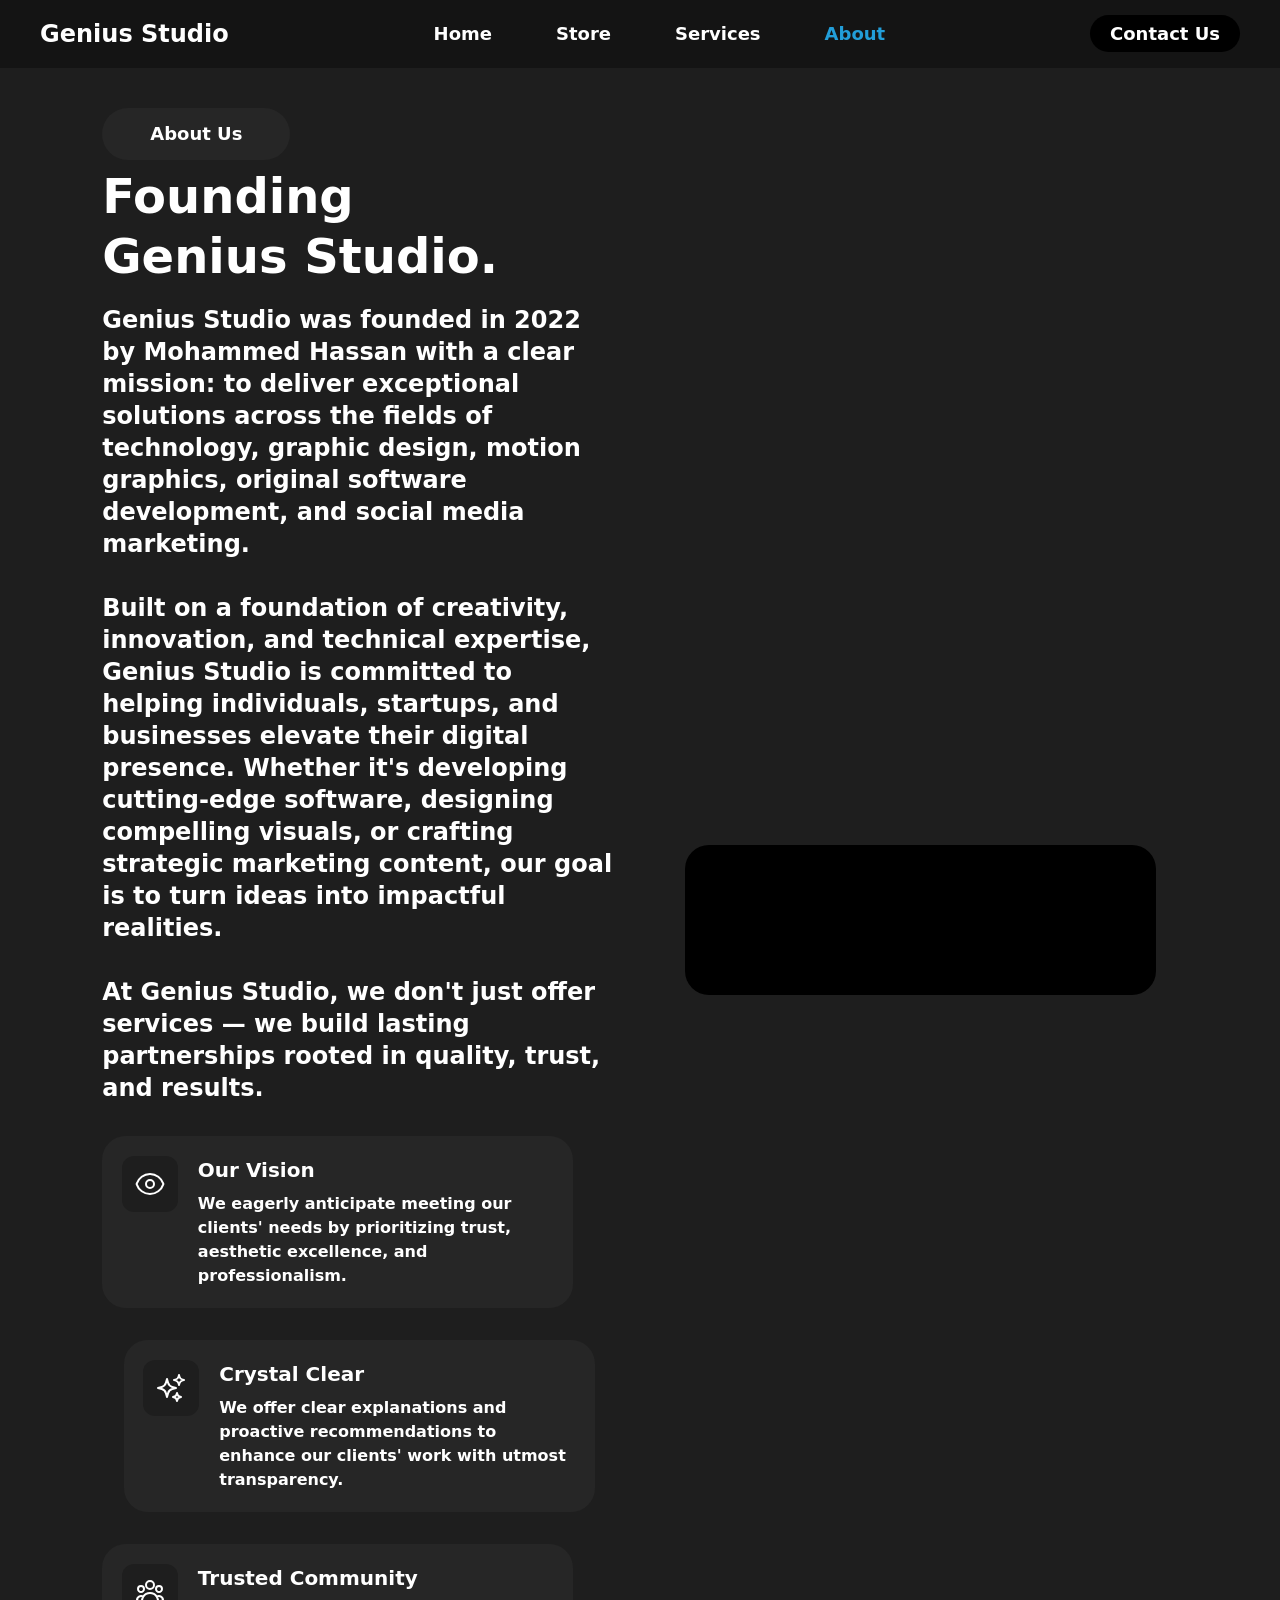
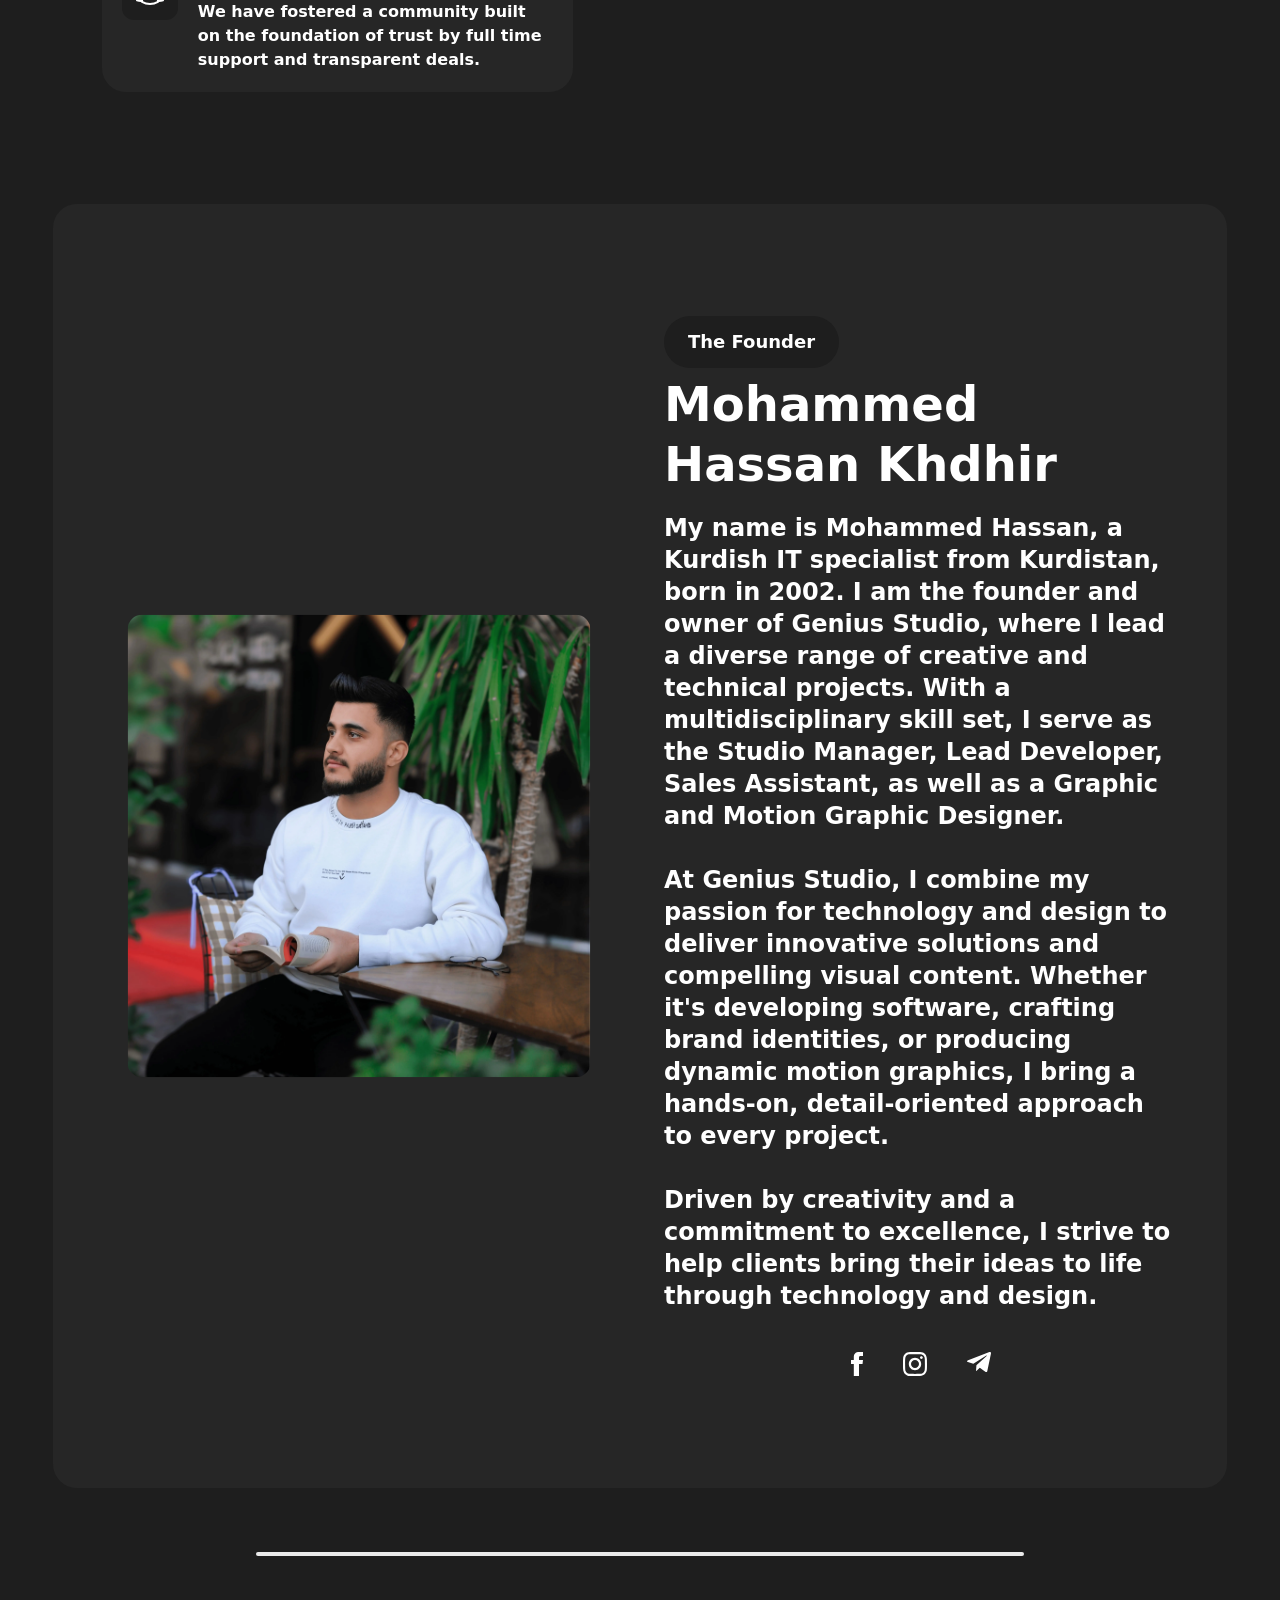
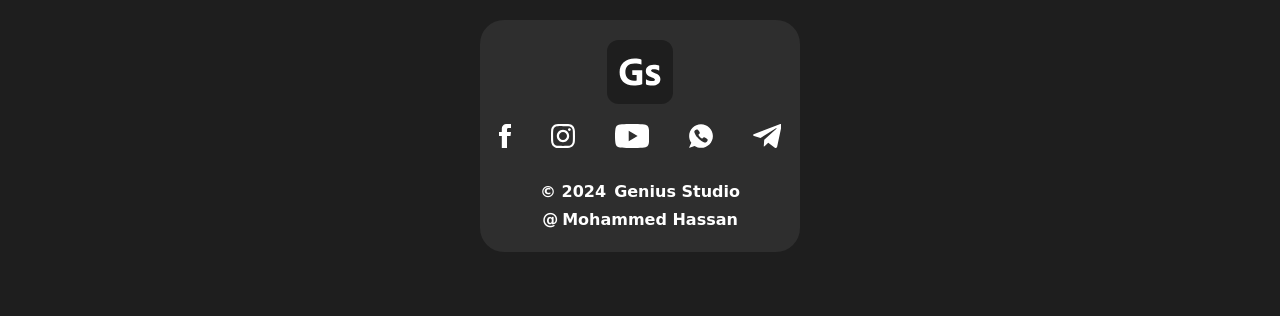
<file: about.html>
<!DOCTYPE html>
<html lang="en">
<head>
    <meta charset="UTF-8">
    <meta name="viewport" content="width=device-width, initial-scale=1.0">
    <title>Genius Studio</title>
    <link rel="icon" href="img/GsLogo.svg">
    <link rel="stylesheet" href="styles.css"> 
</head>

<body class="bg-[#1e1e1e] font-sans text-white">

    <nav class="bg-[#141414] fixed w-screen py-4 whitespace-nowrap top-0 z-50">
        <div class="mx-4 md:mx-10 flex flex-row justify-between items-center">
            <div>
                <a class="font-bold text-2xl hover:text-[#229ED9] transition duration-300" href="index.html">Genius <span>Studio</span></a>
            </div>
            <!--pc navbar buttons-->
            <div class="absolute -top-[1000px] left-0 -mt-14 lg:mt-0 max-lg:bg-[#141414] w-full font-bold text-lg max-lg:transition-all max-lg:duration-300 -z-10 lg:static lg:flex-row lg:justify-between lg:top-0 lg:z-0">
                <ul class="font-bold text-lg flex flex-col items-center justify-center gap-4 lg:gap-10 max-lg:py-10 lg:flex-row">
                    <li class="hover:text-[#229ED9] transition duration-150 px-3 py-1"><a href="/index.html">Home</a></li>
                    <li class="hover:text-[#229ED9] transition duration-150 px-3 py-1"><a href="/store.html">Store</a></li>
                    <li class="hover:text-[#229ED9] transition duration-150 px-3 py-1"><a href="/services.html">Services</a></li>
                    <li class="text-[#229ED9] transition duration-150 px-3 py-1"><a href="/about.html">About</a></li>
                    <!--mob button-->
                    <div class="lg:hidden right-4 md:right-16 lg:right-24">
                    <a href="contact.html" class="bg-black px-5 py-2 rounded-full hover:bg-[#229ED9] hover:text-white hover:scale-110 transition duration-500 whitespace-nowrap cursor-pointer">Contact Us</a>
                    </div>
                </ul>
                
            </div>
        <!--pc button-->
            <div class="font-bold text-lg lg:visible invisible right-4 md:right-16 lg:right-24 ">
                <a href="contact.html" class="bg-black px-5 py-2 rounded-full hover:bg-[#229ED9] hover:text-white hover:scale-110 transition duration-500 whitespace-nowrap cursor-pointer">Contact Us</a>
            </div>
            <div class="toggle-btn lg:hidden">
                <button class="align-middle hover:text-[#229ED9] transition duration-300"><svg id="mySvg" onclick="toggleContent()" xmlns="http://www.w3.org/2000/svg" fill="none" viewBox="0 0 24 24" stroke-width="1.5" stroke="currentColor" class="w-6 h-6">
                    <path stroke-linecap="round" stroke-linejoin="round" d="M3.75 6.75h16.5M3.75 12h16.5m-16.5 5.25h16.5" />
                </svg></button>
            </div>
        </div>
        
    </nav>
    <!--mobile navbar buttons-->
    <div class="z-10 fixed drop-menu -top-[1000px] left-0 -mt-14 lg:mt-0 max-lg:bg-[#141414] w-full font-bold text-lg max-lg:transition-all max-lg:duration-300 lg:static lg:flex-row lg:justify-between lg:top-0 lg:z-0">
        <ul class="font-bold text-lg flex flex-col items-center justify-center gap-4 lg:gap-10 max-lg:py-10 lg:flex-row">
            <li class="hover:text-[#229ED9] transition duration-150 px-3 py-1"><a href="index.html">Home</a></li>
            <li class="hover:text-[#229ED9] transition duration-150 px-3 py-1"><a href="store.html">Store</a></li>
            <li class="hover:text-[#229ED9] transition duration-150 px-3 py-1"><a href="services.html">Services</a></li>
            <li class="text-[#229ED9] transition duration-150 px-3 py-1"><a href="about.html">About</a></li>
            <!--mob button-->
            <div class="lg:hidden right-4 md:right-16 lg:right-24">
            <a href="contact.html" class="bg-black px-5 py-2 rounded-full hover:bg-[#229ED9] hover:text-white hover:scale-110 transition duration-500 whitespace-nowrap cursor-pointer">Contact Us</a>
            </div>
        </ul>
    </div>

    <section class="mt-16 xl:mt-12">

        <div class="w-11/12 m-auto mt-12"> <!--2nd holder-->
            <div class="w-11/12 mx-auto max-lg:text-center grid grid-rows-1 lg:grid-cols-2 lg:gap-12">

                <div> <!--texts-->
                    <div class="m-auto">
                        <p class="bg-[#262626] font-bold text-sm lg:text-lg px-12 py-3 mt-6 rounded-full inline-block">About Us</p>
                        <h1 class="my-5 lg:my-3 text-3xl md:text-5xl font-black">Founding<br><span class="leading-normal">Genius Studio.</span></h1>
                        <p class="font-semibold md:text-lg lg:text-2xl">Genius Studio was founded in 2022 by Mohammed Hassan with a clear mission: to deliver exceptional solutions across the fields of technology, graphic design, motion graphics, original software development, and social media marketing.<br><br>
                            Built on a foundation of creativity, innovation, and technical expertise, Genius Studio is committed to helping individuals, startups, and businesses elevate their digital presence. Whether it's developing cutting-edge software, designing compelling visuals, or crafting strategic marketing content, our goal is to turn ideas into impactful realities.<br><br>
                            At Genius Studio, we don't just offer services — we build lasting partnerships rooted in quality, trust, and results.</p>
                    </div>

                    <div class="">
                        <div class=""> <!--service 1-->
                            <div class="bg-[#262626] w-11/12 h-auto m-auto rounded-3xl mt-8 lg:ml-0">
                                <div class="w-11/12 md:flex m-auto gap-5">
                                    <div class="max-md:flex"> <!--svg-->
                                        <svg class="mt-5 h-14 bg-[#1e1e1e] rounded-xl px-3 py-3 max-md:mx-auto" xmlns="http://www.w3.org/2000/svg" fill="none" viewBox="0 0 24 24" stroke-width="1.5" stroke="currentColor" class="w-6 h-6">
                                            <path stroke-linecap="round" stroke-linejoin="round" d="M2.036 12.322a1.012 1.012 0 0 1 0-.639C3.423 7.51 7.36 4.5 12 4.5c4.638 0 8.573 3.007 9.963 7.178.07.207.07.431 0 .639C20.577 16.49 16.64 19.5 12 19.5c-4.638 0-8.573-3.007-9.963-7.178Z" />
                                            <path stroke-linecap="round" stroke-linejoin="round" d="M15 12a3 3 0 1 1-6 0 3 3 0 0 1 6 0Z" />
                                        </svg>                                          
                                    </div>
                                    <div class="md:text-left mt-5"> <!--texts-->
                                        <h3 class="font-semibold text-xl">Our Vision</h3>
                                        <p class="font-semibold mt-2 mb-5 max-md:hidden">We eagerly anticipate meeting our clients' needs by prioritizing trust, aesthetic excellence, and professionalism.</p>
                                    </div>
                                    <div class="flex md:hidden">
                                        <p class="font-semibold text-sm mt-2 mb-5">We eagerly anticipate meeting our clients' needs by prioritizing trust, aesthetic excellence, and professionalism.</p>
                                    </div>
                                </div>
                            </div>
                        </div>

                        <div class=""> <!--service 2-->
                            <div class="bg-[#262626] w-11/12 h-auto m-auto rounded-3xl mt-8">
                                <div class="w-11/12 md:flex m-auto gap-5">
                                    <div class="max-md:flex"> <!--svg-->
                                        <svg class="mt-5 h-14 bg-[#1e1e1e] rounded-xl px-3 py-3 max-md:mx-auto" xmlns="http://www.w3.org/2000/svg" fill="none" viewBox="0 0 24 24" stroke-width="1.5" stroke="currentColor" class="w-6 h-6">
                                            <path stroke-linecap="round" stroke-linejoin="round" d="M9.813 15.904 9 18.75l-.813-2.846a4.5 4.5 0 0 0-3.09-3.09L2.25 12l2.846-.813a4.5 4.5 0 0 0 3.09-3.09L9 5.25l.813 2.846a4.5 4.5 0 0 0 3.09 3.09L15.75 12l-2.846.813a4.5 4.5 0 0 0-3.09 3.09ZM18.259 8.715 18 9.75l-.259-1.035a3.375 3.375 0 0 0-2.455-2.456L14.25 6l1.036-.259a3.375 3.375 0 0 0 2.455-2.456L18 2.25l.259 1.035a3.375 3.375 0 0 0 2.456 2.456L21.75 6l-1.035.259a3.375 3.375 0 0 0-2.456 2.456ZM16.894 20.567 16.5 21.75l-.394-1.183a2.25 2.25 0 0 0-1.423-1.423L13.5 18.75l1.183-.394a2.25 2.25 0 0 0 1.423-1.423l.394-1.183.394 1.183a2.25 2.25 0 0 0 1.423 1.423l1.183.394-1.183.394a2.25 2.25 0 0 0-1.423 1.423Z" />
                                        </svg>                                          
                                    </div>
                                    <div class="md:text-left mt-5"> <!--texts-->
                                        <h3 class="font-semibold text-xl">Crystal Clear</h3>
                                        <p class="font-semibold mt-2 mb-5 max-md:hidden">We offer clear explanations and proactive recommendations to enhance our clients' work with utmost transparency.</p>
                                    </div>
                                    <div class="flex md:hidden">
                                        <p class="font-semibold text-sm mt-2 mb-5">We offer clear explanations and proactive recommendations to enhance our clients' work with utmost transparency.</p>
                                    </div>
                                </div>
                            </div>
                        </div>

                        <div class=""> <!--service 3-->
                            <div class="bg-[#262626] w-11/12 h-auto m-auto rounded-3xl mt-8 lg:ml-0">
                                <div class="w-11/12 md:flex m-auto gap-5">
                                    <div class="max-md:flex"> <!--svg-->
                                        <svg class="mt-5 h-14 bg-[#1e1e1e] rounded-xl px-3 py-3 max-md:mx-auto" xmlns="http://www.w3.org/2000/svg" fill="none" viewBox="0 0 24 24" stroke-width="1.5" stroke="currentColor" class="w-6 h-6">
                                            <path stroke-linecap="round" stroke-linejoin="round" d="M18 18.72a9.094 9.094 0 0 0 3.741-.479 3 3 0 0 0-4.682-2.72m.94 3.198.001.031c0 .225-.012.447-.037.666A11.944 11.944 0 0 1 12 21c-2.17 0-4.207-.576-5.963-1.584A6.062 6.062 0 0 1 6 18.719m12 0a5.971 5.971 0 0 0-.941-3.197m0 0A5.995 5.995 0 0 0 12 12.75a5.995 5.995 0 0 0-5.058 2.772m0 0a3 3 0 0 0-4.681 2.72 8.986 8.986 0 0 0 3.74.477m.94-3.197a5.971 5.971 0 0 0-.94 3.197M15 6.75a3 3 0 1 1-6 0 3 3 0 0 1 6 0Zm6 3a2.25 2.25 0 1 1-4.5 0 2.25 2.25 0 0 1 4.5 0Zm-13.5 0a2.25 2.25 0 1 1-4.5 0 2.25 2.25 0 0 1 4.5 0Z" />
                                        </svg>                                        
                                    </div>
                                    <div class="md:text-left mt-5"> <!--texts-->
                                        <h3 class="font-semibold text-xl">Trusted Community</h3>
                                        <p class="font-semibold mt-2 mb-5 max-md:hidden">We have fostered a community built on the foundation of trust by full time support and transparent deals.</p>
                                    </div>
                                    <div class="flex md:hidden">
                                        <p class="font-semibold text-sm mt-2 mb-5">We have fostered a community built on the foundation of trust by full time support and transparent deals.</p>
                                    </div>
                                </div>
                            </div>
                        </div>
                    </div>

                </div>

                <div class="w-11/12 m-auto max-md:mt-8">
                    <div>
                        <p class="font-semibold text-lg hidden lg:text-2xl mt-16">Your digital success is our priority, seamlessly blending Graphic Design, Motion Graphics, and Original Software Solutions for uniquely tailored excellence.</p>
                    </div>
                    <div class="gap-5 md:mt-16"> <!--pics & vids-->
                        
                        <div class="w-auto h-auto bg-black rounded-lg md:rounded-xl lg:rounded-3xl overflow-hidden"><video autoplay muted loop class="object-cover" src="vid/mgdgs.mp4" type="video/mp4" src="vid/mgdgs.ogg" type="video/ogg"></video></div>
                    
                    </div>
                </div>
            </div>
        </div>

    </section>

    <section class="mt-12 xl:mt-28 flex justify-center">
        <div class="w-11/12 bg-[#262626] rounded-3xl"> <!--holder-->
            <div class="w-11/12 mx-auto max-lg:text-center grid grid-rows-1 lg:grid-cols-2 lg:gap-12 lg:py-28">

                <div class="lg:col-start-1 mt-0 mb-6 lg:m-auto"> <!--pic here-->
                    <img class="rounded-2xl max-lg:mb-6 lg:scale-90" src="img/mhkh.webp" alt="Mohammed Hassan Khdhir">
                </div>

                <div class="row-start-1 lg:col-start-2 my-5 lg:m-auto"> <!--texts here-->
                    <p class="bg-[#1e1e1e] font-bold text-sm lg:text-lg px-6 py-3 max-lg:mt-6 rounded-full inline-block">The Founder</p> <!--rounded-bl-none -->
                    <h1 class="my-5 lg:my-3 text-2xl md:text-5xl font-black">Mohammed<br><span class="leading-normal">Hassan Khdhir</span></h1>
                    <p class="font-semibold md:text-lg lg:text-2xl">My name is Mohammed Hassan, a Kurdish IT specialist from Kurdistan, born in 2002. I am the founder and owner of Genius Studio, where I lead a diverse range of creative and technical projects. With a multidisciplinary skill set, I serve as the Studio Manager, Lead Developer, Sales Assistant, as well as a Graphic and Motion Graphic Designer.<br><br>
                        At Genius Studio, I combine my passion for technology and design to deliver innovative solutions and compelling visual content. Whether it's developing software, crafting brand identities, or producing dynamic motion graphics, I bring a hands-on, detail-oriented approach to every project.<br><br>
                        Driven by creativity and a commitment to excellence, I strive to help clients bring their ideas to life through technology and design.</p>

                    <div class="flex mt-10 max-lg:mb-3">
                        <ul class="flex mx-auto gap-10">
                            <li><a href="https://www.facebook.com/mohammedhx2" target="_blank"><svg class="h-6 fill-current hover:fill-[#229ED9] transition duration-300" xmlns="http://www.w3.org/2000/svg" xml:space="preserve" viewBox="0 0 192 384"><path d="M128 128V89.9c0-17.2 3.8-25.9 30.5-25.9H192V0h-55.9C67.6 0 45 31.4 45 85.3V128H0v64h45v192h83V192h56.4l7.6-64h-64z"/></svg></a></li> <!--facebook-->
                            <li><a href="https://www.instagram.com/mohammedhx2" target="_blank"><svg class="h-6 fill-current hover:fill-[#229ED9] transition duration-300" xmlns="http://www.w3.org/2000/svg" xml:space="preserve" viewBox="0 0 24 24"><path d="M12 0C8.7 0 8.3 0 7.1.1c-1.3 0-2.2.2-3 .5C3.4.9 2.7 1.3 2 2S.9 3.3.6 4.1c-.3.8-.5 1.7-.5 3C0 8.3 0 8.7 0 12s0 3.7.1 4.9c.1 1.3.3 2.1.6 2.9.2.8.6 1.5 1.3 2.2.7.7 1.3 1.1 2.1 1.4.8.3 1.6.5 2.9.6h5c3.3 0 3.7 0 4.9-.1 1.3-.1 2.1-.3 2.9-.6.8-.3 1.5-.7 2.1-1.4.7-.7 1.1-1.3 1.4-2.1.3-.8.5-1.6.6-2.9.1-1.2.1-1.6.1-4.9s0-3.7-.1-4.9c-.1-1.3-.3-2.1-.6-2.9-.2-.8-.6-1.5-1.3-2.2-.7-.7-1.3-1.1-2.1-1.4C19.1.3 18.3.1 17 0h-5zm0 2.2c3.2 0 3.6 0 4.9.1 1.2.1 1.8.2 2.2.4.6.2 1 .5 1.4.9.4.4.7.8.9 1.4.2.4.4 1.1.4 2.2.1 1.3.1 1.6.1 4.8s0 3.6-.1 4.9c-.1 1.2-.3 1.8-.4 2.2-.2.6-.5 1-.9 1.4-.4.4-.8.7-1.4.9-.4.2-1.1.4-2.2.4-1.3.1-1.6.1-4.9.1-3.2 0-3.6 0-4.9-.1-1.2-.1-1.8-.3-2.2-.4-.6-.2-1-.5-1.4-.9-.4-.4-.7-.8-.9-1.4-.2-.4-.4-1.1-.4-2.2 0-1.3-.1-1.6-.1-4.8 0-3.2 0-3.6.1-4.9 0-1.2.2-1.9.4-2.3.2-.6.5-1 .9-1.4.4-.4.8-.7 1.4-.9.4-.2 1.1-.4 2.2-.4 1.3-.1 1.6-.1 4.9 0 0-.1 0 0 0 0zm0 3.6c-3.4 0-6.2 2.8-6.2 6.2 0 3.4 2.8 6.2 6.2 6.2 3.4 0 6.2-2.8 6.2-6.2 0-3.4-2.8-6.2-6.2-6.2zM12 16c-2.2 0-4-1.8-4-4s1.8-4 4-4 4 1.8 4 4-1.8 4-4 4zm7.8-10.4c0 .8-.6 1.4-1.4 1.4-.8 0-1.4-.6-1.4-1.4s.6-1.4 1.4-1.4c.8 0 1.4.6 1.4 1.4z"/></svg></a></li> <!--instagram-->
                            <li><a href="https://t.me/mohammedhx2" target="_blank"><svg class="w-6 fill-current hover:fill-[#229ED9] transition duration-300" xmlns="http://www.w3.org/2000/svg" xml:space="preserve" viewBox="0 0 448 376"><path d="m446.7 34.4-67.6 318.8c-5.1 22.5-18.4 28.1-37.3 17.5l-103-75.9-49.7 47.8c-5.5 5.5-10.1 10.1-20.7 10.1l7.4-104.9L366.7 75.3c8.3-7.4-1.8-11.5-12.9-4.1l-236 148.6L16.2 188c-22.1-6.9-22.5-22.1 4.6-32.7L418.2 2.2c18.4-6.9 34.5 4.1 28.5 32.2z"/></svg></a></li> <!--telegram-->
                        </ul>
                    </div>
                </div>
                
            </div>
        </div>
    </section>

    <hr class="mt-16 w-3/5 h-1 mx-auto bg-[#eaeaea] border-0 rounded"> <!--seperator-->

    <footer>
        
        <div class="bg-[#2e2e2e] w-11/12 md:w-1/2 lg:w-1/3 xl:w-1/4 h-auto mt-16 mb-16 rounded-3xl mx-auto">
            <div class="">
                <div class="flex justify-center mx-auto">
                    <a class="my-5" href="index.html"><img class="h-16" src="img/GsLogo.svg" alt="Genius Studio"></a>
                </div>
                <div class="flex">
                    <ul class="flex mx-auto gap-10">
                        <li><a href="https://www.facebook.com/geniusstudio.tech" target="_blank"><svg class="h-6 fill-current hover:fill-[#229ED9] transition duration-300" xmlns="http://www.w3.org/2000/svg" xml:space="preserve" viewBox="0 0 192 384"><path d="M128 128V89.9c0-17.2 3.8-25.9 30.5-25.9H192V0h-55.9C67.6 0 45 31.4 45 85.3V128H0v64h45v192h83V192h56.4l7.6-64h-64z"/></svg></a></li> <!--facebook-->
                        <li><a href="https://www.instagram.com/geniusstudio.tech" target="_blank"><svg class="h-6 fill-current hover:fill-[#229ED9] transition duration-300" xmlns="http://www.w3.org/2000/svg" xml:space="preserve" viewBox="0 0 24 24"><path d="M12 0C8.7 0 8.3 0 7.1.1c-1.3 0-2.2.2-3 .5C3.4.9 2.7 1.3 2 2S.9 3.3.6 4.1c-.3.8-.5 1.7-.5 3C0 8.3 0 8.7 0 12s0 3.7.1 4.9c.1 1.3.3 2.1.6 2.9.2.8.6 1.5 1.3 2.2.7.7 1.3 1.1 2.1 1.4.8.3 1.6.5 2.9.6h5c3.3 0 3.7 0 4.9-.1 1.3-.1 2.1-.3 2.9-.6.8-.3 1.5-.7 2.1-1.4.7-.7 1.1-1.3 1.4-2.1.3-.8.5-1.6.6-2.9.1-1.2.1-1.6.1-4.9s0-3.7-.1-4.9c-.1-1.3-.3-2.1-.6-2.9-.2-.8-.6-1.5-1.3-2.2-.7-.7-1.3-1.1-2.1-1.4C19.1.3 18.3.1 17 0h-5zm0 2.2c3.2 0 3.6 0 4.9.1 1.2.1 1.8.2 2.2.4.6.2 1 .5 1.4.9.4.4.7.8.9 1.4.2.4.4 1.1.4 2.2.1 1.3.1 1.6.1 4.8s0 3.6-.1 4.9c-.1 1.2-.3 1.8-.4 2.2-.2.6-.5 1-.9 1.4-.4.4-.8.7-1.4.9-.4.2-1.1.4-2.2.4-1.3.1-1.6.1-4.9.1-3.2 0-3.6 0-4.9-.1-1.2-.1-1.8-.3-2.2-.4-.6-.2-1-.5-1.4-.9-.4-.4-.7-.8-.9-1.4-.2-.4-.4-1.1-.4-2.2 0-1.3-.1-1.6-.1-4.8 0-3.2 0-3.6.1-4.9 0-1.2.2-1.9.4-2.3.2-.6.5-1 .9-1.4.4-.4.8-.7 1.4-.9.4-.2 1.1-.4 2.2-.4 1.3-.1 1.6-.1 4.9 0 0-.1 0 0 0 0zm0 3.6c-3.4 0-6.2 2.8-6.2 6.2 0 3.4 2.8 6.2 6.2 6.2 3.4 0 6.2-2.8 6.2-6.2 0-3.4-2.8-6.2-6.2-6.2zM12 16c-2.2 0-4-1.8-4-4s1.8-4 4-4 4 1.8 4 4-1.8 4-4 4zm7.8-10.4c0 .8-.6 1.4-1.4 1.4-.8 0-1.4-.6-1.4-1.4s.6-1.4 1.4-1.4c.8 0 1.4.6 1.4 1.4z"/></svg></a></li> <!--instagram-->
                        <li><a href="https://www.youtube.com/@geniusstudiotech" target="_blank"><svg class="h-6 fill-current hover:fill-[#229ED9] transition duration-300" xmlns="http://www.w3.org/2000/svg" xml:space="preserve" viewBox="0 0 1080 756"><path d="M1057.4 118.1c-12.4-46.5-49-83.1-95.5-95.5C877.7 0 540 0 540 0S202.3 0 118 22.6c-46.4 12.4-83 49-95.4 95.5C0 202.3 0 378 0 378s0 175.7 22.6 259.9c12.4 46.5 49 83.1 95.5 95.5C202.3 756 540 756 540 756s337.7 0 422-22.6c46.5-12.4 83.1-49 95.5-95.5C1080 553.7 1080 378 1080 378s0-175.7-22.6-259.9zM432 540V216l280.6 162L432 540z"/></svg></a></li> <!--youtube-->
                        <li><a href="https://wa.me/message/EVDYGDIDD2ABM1" target="_blank"><svg class="h-6 fill-current hover:fill-[#229ED9] transition duration-300" xmlns="http://www.w3.org/2000/svg" xml:space="preserve" id="Layer_1" x="0" y="0" version="1.1" viewBox="0 0 93 93"><path d="M46.5.5C21.1.5.5 21.1.5 46.5c0 9.6 2.9 18.7 8.4 26.5L.7 91c-.2.4-.1.8.2 1.1.3.3.7.4 1.1.3l19.7-7.2c7.4 4.8 16 7.3 24.8 7.3h.1c25.4 0 46-20.6 46-46S71.8.5 46.5.5zM72 64.2c-.3.8-1 1.7-1.4 2.4-.9 1.2-2 2.4-3 3.2-.2.2-.4.3-.6.5-.2.1-.3.2-.5.3-.8.6-1.6 1-2.3 1.2-.5.2-1.1.3-1.7.3H62c-1 0-1.6-.2-3-.7-1.1-.5-2.3-1-3.6-1.5l-.3-.2c-1.1-.5-2.2-1.1-3.3-1.6l-.4-.3c-1.1-.6-2.1-1.2-3.1-1.8l-.2-.2c-6.9-4.3-12.7-9.5-17.7-16-.5-.6-.9-1.2-1.4-1.8l-.6-.9-.6-.9c-.4-.6-.7-1.1-1.1-1.7l-.1-.1c-.3-.6-.7-1.1-1-1.7 0 0-.1-.1-.1-.2-1.6-2.8-3-5.7-4-8.5-1.1-3-1.4-4.9-.2-7 .5-.9 2.4-2.7 3.7-3.6 2.3-1.7 3.3-2.3 4.3-2.5.7-.1 1.8-.1 2.6.2.4.1.9.4 1.2.6 1.9 1.2 6.3 6.9 7.7 9.6 1 1.8 1.2 3.2.9 4.3-.3 1.2-1 1.9-3 3.4-.4.4-.9.7-1.2 1l-.2.2-.1.1c-.2.2-.3.8-.3 1.2 0 1 .7 3.3 1.9 5.1.9 1.4 2.4 3.2 4 4.6 1.8 1.6 3.4 2.7 5.2 3.6 2.1 1 3.4 1.3 4.1 1 .1-.1.3-.1.4-.2.2-.2.6-.7 1.3-1.5 1-1.3 1.5-1.8 2.3-2.2.2-.1.5-.2.7-.3 1.4-.5 2.9-.4 4.3.4 1 .5 3 1.7 4.3 2.6 1.6 1.1 5.4 4.1 6 4.8.6.7 1 1.6 1 2.6.1.6-.1 1.4-.4 2.2zM27.6 44z" class="st0"/></svg></a></li> <!--whatsapp-->
                        <li><a href="https://t.me/mohammedhx2" target="_blank"><svg class="h-6 fill-current hover:fill-[#229ED9] transition duration-300" xmlns="http://www.w3.org/2000/svg" xml:space="preserve" viewBox="0 0 448 376"><path d="m446.7 34.4-67.6 318.8c-5.1 22.5-18.4 28.1-37.3 17.5l-103-75.9-49.7 47.8c-5.5 5.5-10.1 10.1-20.7 10.1l7.4-104.9L366.7 75.3c8.3-7.4-1.8-11.5-12.9-4.1l-236 148.6L16.2 188c-22.1-6.9-22.5-22.1 4.6-32.7L418.2 2.2c18.4-6.9 34.5 4.1 28.5 32.2z"/></svg></a></li> <!--telegram-->
                    </ul>
                </div>
                <div class="flex">
                    <p class="flex mx-auto mt-8 font-semibold">© 2024 <span class="ml-2"><a class="hover:text-[#229ED9] transition duration-300" href="https://www.facebook.com/geniusstudio.tech" target="_blank">Genius Studio</a></span></p>
                </div>
                <div class="flex">
                    <p class="flex justify-center mx-auto mt-1 mb-5 font-semibold">@<a class="ml-1 hover:text-[#229ED9] transition duration-300" href="https://www.facebook.com/mohammedhx2" target="_blank">Mohammed Hassan</a></p>
                </div>
            </div>
        </div>

    </footer>

    <!--scripts here-->
    <script>
        const toggleBtn = document.querySelector(".toggle-btn");
        const dropDown = document.querySelector(".drop-menu")

        toggleBtn.addEventListener("click", () => {
            dropDown.classList.toggle('top-28');
        })

        var contentToggle = false;

        function toggleContent() {
        var mySvg = document.getElementById('mySvg');

        if (contentToggle) {
            mySvg.innerHTML = '<path stroke-linecap="round" stroke-linejoin="round" d="M3.75 6.75h16.5M3.75 12h16.5m-16.5 5.25h16.5" />';
        } else {
            mySvg.innerHTML = '<path stroke-linecap="round" stroke-linejoin="round" d="M6 18 18 6M6 6l12 12" />';
        }

        contentToggle = !contentToggle;

        requestAnimationFrame(function() {
            mySvg.style.opacity = '0';
            requestAnimationFrame(function () {
                mySvg.style.opacity = '1';
            });
        });
        }
    </script>

</body>
</html>
</file>
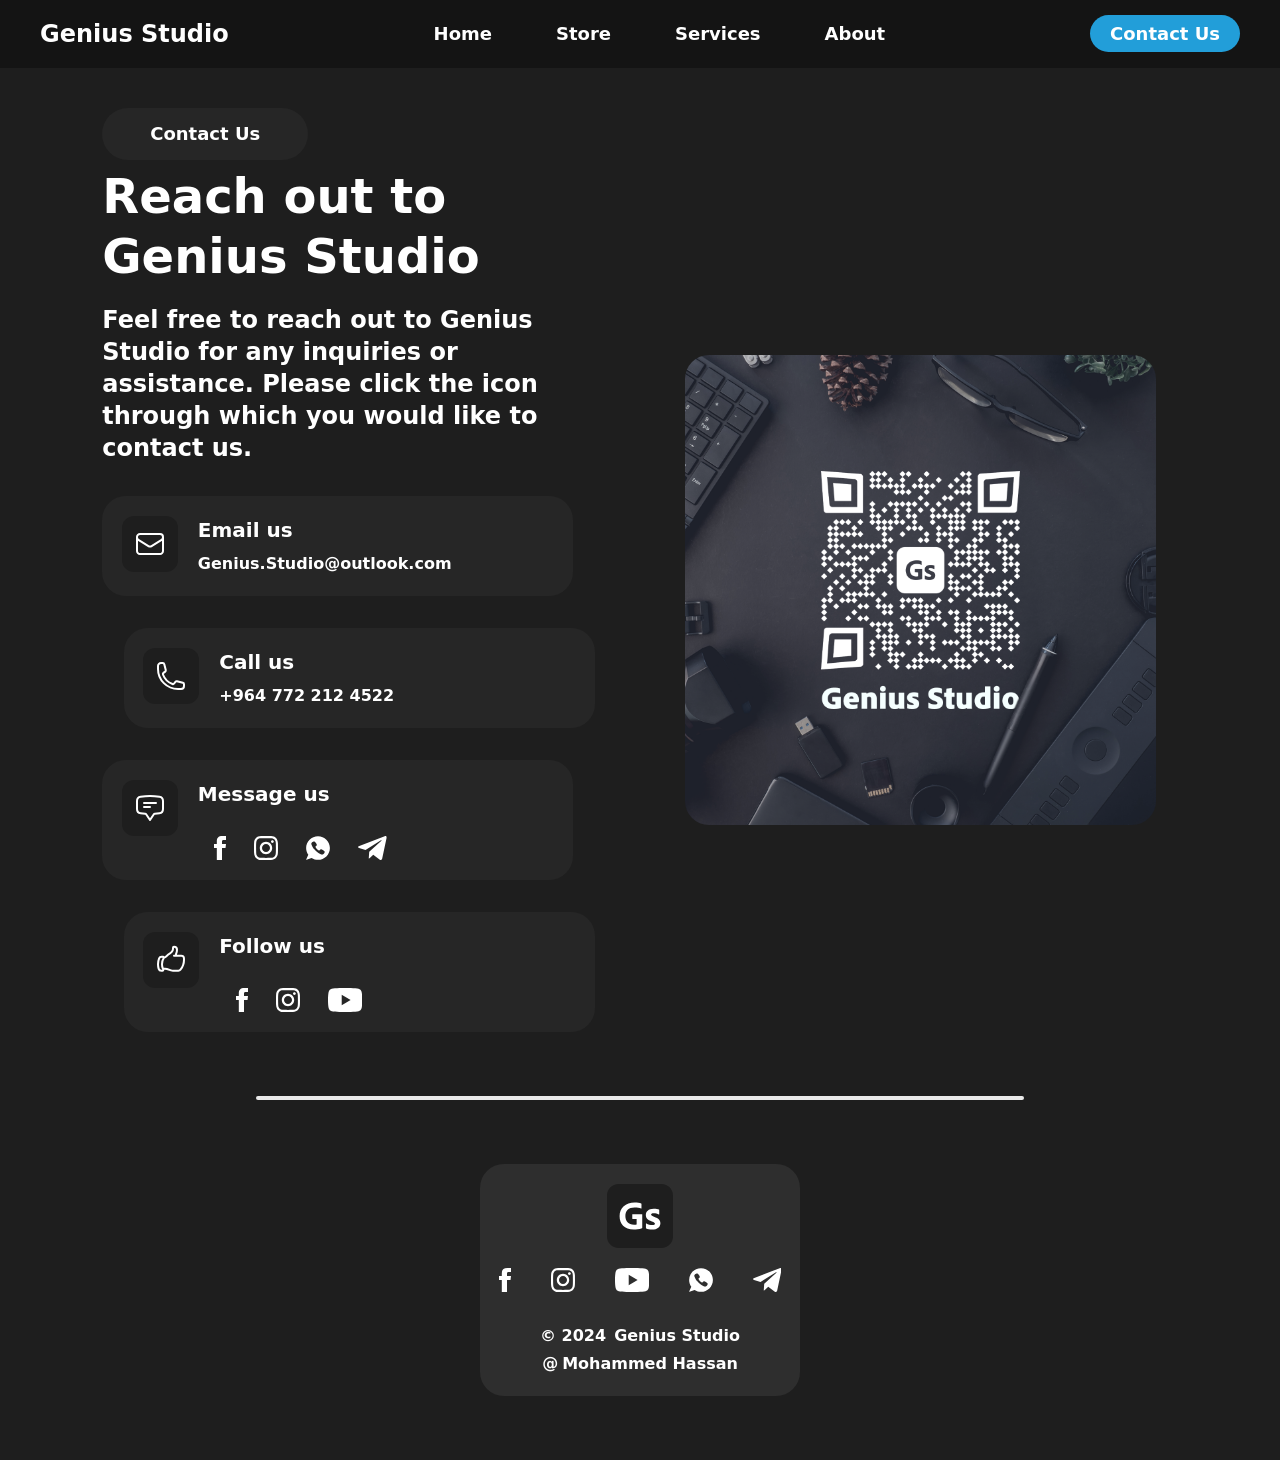
<file: contact.html>
<!DOCTYPE html>
<html lang="en">
<head>
    <meta charset="UTF-8">
    <meta name="viewport" content="width=device-width, initial-scale=1.0">
    <title>Genius Studio</title>
    <link rel="icon" href="img/GsLogo.svg">
    <link rel="stylesheet" href="styles.css">
</head>

<body class="bg-[#1e1e1e] font-sans text-white">

    <nav class="bg-[#141414] fixed w-screen py-4 whitespace-nowrap top-0 z-50">
        <div class="mx-4 md:mx-10 flex flex-row justify-between items-center">
            <div>
                <a class="font-bold text-2xl hover:text-[#229ED9] transition duration-300" href="index.html">Genius <span>Studio</span></a>
            </div>
            <!--pc navbar buttons-->
            <div class="absolute -top-[1000px] left-0 -mt-14 lg:mt-0 max-lg:bg-[#141414] w-full font-bold text-lg max-lg:transition-all max-lg:duration-300 -z-10 lg:static lg:flex-row lg:justify-between lg:top-0 lg:z-0">
                <ul class="font-bold text-lg flex flex-col items-center justify-center gap-4 lg:gap-10 max-lg:py-10 lg:flex-row">
                    <li class="hover:text-[#229ED9] transition duration-150 px-3 py-1"><a href="index.html">Home</a></li>
                    <li class="hover:text-[#229ED9] transition duration-150 px-3 py-1"><a href="store.html">Store</a></li>
                    <li class="hover:text-[#229ED9] transition duration-150 px-3 py-1"><a href="services.html">Services</a></li>
                    <li class="hover:text-[#229ED9] transition duration-150 px-3 py-1"><a href="about.html">About</a></li>
                    <!--mob button-->
                    <div class="lg:hidden right-4 md:right-16 lg:right-24">
                    <a href="contact.html" class="bg-black px-5 py-2 rounded-full hover:bg-[#229ED9] hover:text-white hover:scale-110 transition duration-500 whitespace-nowrap cursor-pointer">Contact Us</a>
                    </div>
                </ul>
                
            </div>
        <!--pc button-->
            <div class="font-bold text-lg lg:visible invisible right-4 md:right-16 lg:right-24 ">
                <a href="contact.html" class="px-5 py-2 rounded-full bg-[#229ED9] text-white hover:scale-110 transition duration-500 whitespace-nowrap cursor-pointer">Contact Us</a>
            </div>
            <div class="toggle-btn lg:hidden">
                <button class="align-middle hover:text-[#229ED9] transition duration-300"><svg id="mySvg" onclick="toggleContent()" xmlns="http://www.w3.org/2000/svg" fill="none" viewBox="0 0 24 24" stroke-width="1.5" stroke="currentColor" class="w-6 h-6">
                    <path stroke-linecap="round" stroke-linejoin="round" d="M3.75 6.75h16.5M3.75 12h16.5m-16.5 5.25h16.5" />
                </svg></button>
            </div>
        </div>
        
    </nav>
    <!--mobile navbar buttons-->
    <div class="z-10 fixed drop-menu -top-[1000px] left-0 -mt-14 lg:mt-0 max-lg:bg-[#141414] w-full font-bold text-lg max-lg:transition-all max-lg:duration-300 lg:static lg:flex-row lg:justify-between lg:top-0 lg:z-0">
        <ul class="font-bold text-lg flex flex-col items-center justify-center gap-4 lg:gap-10 max-lg:py-10 lg:flex-row">
            <li class="hover:text-[#229ED9] transition duration-150 px-3 py-1"><a href="index.html">Home</a></li>
            <li class="hover:text-[#229ED9] transition duration-150 px-3 py-1"><a href="store.html">Store</a></li>
            <li class="hover:text-[#229ED9] transition duration-150 px-3 py-1"><a href="services.html">Services</a></li>
            <li class="hover:text-[#229ED9] transition duration-150 px-3 py-1"><a href="about.html">About</a></li>
            <!--mob button-->
            <div class="lg:hidden right-4 md:right-16 lg:right-24">
            <a href="contact.html" class="px-5 py-2 rounded-full bg-[#229ED9] text-white hover:scale-110 transition duration-500 whitespace-nowrap cursor-pointer">Contact Us</a>
            </div>
        </ul>
    </div>

    <section class="mt-16 xl:mt-12">

        <div class="w-11/12 m-auto mt-12"> <!--2nd holder-->
            <div class="w-11/12 mx-auto max-lg:text-center grid grid-rows-1 lg:grid-cols-2 lg:gap-12">

                <div> <!--texts-->
                    <div class="m-auto">
                        <p class="bg-[#262626] font-bold text-sm lg:text-lg px-12 py-3 mt-6 rounded-full inline-block">Contact Us</p>
                        <h1 class="my-5 lg:my-3 text-3xl md:text-5xl font-black">Reach out to<br><span class="leading-normal">Genius Studio</span></h1>
                        <p class="font-semibold md:text-lg lg:text-2xl">Feel free to reach out to Genius Studio for any inquiries or assistance. Please <span class="xl:hidden">tap</span><span class="max-xl:hidden">click</span> the icon through which you would like to contact us.</p>
                    </div>

                    <div class="">
                        <div class=""> <!--email us-->
                            <div class="bg-[#262626] w-11/12 h-auto m-auto rounded-3xl mt-8 lg:ml-0">
                                <div class="w-11/12 md:flex m-auto gap-5">
                                    <div class="max-md:flex"> <!--svg-->
                                        <a class="mx-auto" href="mailto:Genius.Studio@outlook.com"><svg class="mt-5 h-14 bg-[#1e1e1e] rounded-xl px-3 py-3 max-md:mx-auto hover:text-[#229ED9] transition duration-300" xmlns="http://www.w3.org/2000/svg" fill="none" viewBox="0 0 24 24" stroke-width="1.5" stroke="currentColor" class="w-6 h-6">
                                            <path stroke-linecap="round" stroke-linejoin="round" d="M21.75 6.75v10.5a2.25 2.25 0 0 1-2.25 2.25h-15a2.25 2.25 0 0 1-2.25-2.25V6.75m19.5 0A2.25 2.25 0 0 0 19.5 4.5h-15a2.25 2.25 0 0 0-2.25 2.25m19.5 0v.243a2.25 2.25 0 0 1-1.07 1.916l-7.5 4.615a2.25 2.25 0 0 1-2.36 0L3.32 8.91a2.25 2.25 0 0 1-1.07-1.916V6.75" />
                                          </svg>
                                        </a>                                        
                                    </div>
                                    <div class="md:text-left mt-5"> <!--texts-->
                                        <h3 class="font-semibold text-xl">Email us</h3>
                                        <a class="hover:text-[#229ED9] transition duration-300" href="mailto:Genius.Studio@outlook.com"><p class="font-semibold mt-2 mb-5 max-md:hidden">Genius.Studio@outlook.com</p></a>
                                    </div>
                                    <div class="flex md:hidden">
                                        <a class="mx-auto hover:text-[#229ED9] transition duration-300" href="mailto:Genius.Studio@outlook.com"><p class="font-semibold mt-2 mb-5">Genius.Studio@outlook.com</p></a>
                                    </div>
                                </div>
                            </div>
                        </div>

                        <div class=""> <!--call us-->
                            <div class="bg-[#262626] w-11/12 h-auto m-auto rounded-3xl mt-8">
                                <div class="w-11/12 md:flex m-auto gap-5">
                                    <div class="max-md:flex"> <!--svg-->
                                        <a class="mx-auto" href="tel:07722124522"><svg class="mt-5 h-14 bg-[#1e1e1e] rounded-xl px-3 py-3 max-md:mx-auto hover:text-[#229ED9] transition duration-300" xmlns="http://www.w3.org/2000/svg" fill="none" viewBox="0 0 24 24" stroke-width="1.5" stroke="currentColor" class="w-6 h-6">
                                            <path stroke-linecap="round" stroke-linejoin="round" d="M2.25 6.75c0 8.284 6.716 15 15 15h2.25a2.25 2.25 0 0 0 2.25-2.25v-1.372c0-.516-.351-.966-.852-1.091l-4.423-1.106c-.44-.11-.902.055-1.173.417l-.97 1.293c-.282.376-.769.542-1.21.38a12.035 12.035 0 0 1-7.143-7.143c-.162-.441.004-.928.38-1.21l1.293-.97c.363-.271.527-.734.417-1.173L6.963 3.102a1.125 1.125 0 0 0-1.091-.852H4.5A2.25 2.25 0 0 0 2.25 4.5v2.25Z" />
                                        </svg>                                          
                                        </a>                                          
                                    </div>
                                    <div class="md:text-left mt-5"> <!--texts-->
                                        <h3 class="font-semibold text-xl">Call us</h3>
                                        <a class="hover:text-[#229ED9] transition duration-300" href="tel:07722124522"><p class="font-semibold mt-2 mb-5 max-md:hidden">+964 772 212 4522</p></a>
                                    </div>
                                    <div class="flex md:hidden">
                                        <a class="mx-auto hover:text-[#229ED9] transition duration-300" href="tel:07722124522"><p class="font-semibold mt-2 mb-5">+964 772 212 4522</p></a>
                                    </div>
                                </div>
                            </div>
                        </div>

                        <div class=""> <!--message us-->
                            <div class="bg-[#262626] w-11/12 h-auto m-auto rounded-3xl mt-8 lg:ml-0">
                                <div class="w-11/12 md:flex m-auto gap-5">
                                    <div class="max-md:flex"> <!--svg-->
                                        <a class="mx-auto">
                                          <svg class="mt-5 h-14 bg-[#1e1e1e] rounded-xl px-3 py-3 max-md:mx-auto hover:text-[#229ED9] transition duration-300" xmlns="http://www.w3.org/2000/svg" fill="none" viewBox="0 0 24 24" stroke-width="1.5" stroke="currentColor">
                                            <path stroke-linecap="round" stroke-linejoin="round" d="M7.5 8.25h9m-9 3H12m-9.75 1.51c0 1.6 1.123 2.994 2.707 3.227 1.129.166 2.27.293 3.423.379.35.026.67.21.865.501L12 21l2.755-4.133a1.14 1.14 0 0 1 .865-.501 48.172 48.172 0 0 0 3.423-.379c1.584-.233 2.707-1.626 2.707-3.228V6.741c0-1.602-1.123-2.995-2.707-3.228A48.394 48.394 0 0 0 12 3c-2.392 0-4.744.175-7.043.513C3.373 3.746 2.25 5.14 2.25 6.741v6.018Z" />
                                          </svg>                                                                                                                             
                                        </a>                                    
                                    </div>
                                    <div class="md:text-left mt-5"> <!--texts-->
                                        <h3 class="font-semibold text-xl">Message us</h3>
                                    </div>
                                </div>
                                <div class="md:ml-28 max-md:flex max-md:mx-auto max-md:mt-5 pb-5">
                                    <ul class="flex mx-auto gap-5 xl:gap-7">
                                        <li><a href="https://www.facebook.com/geniusstudio.tech" target="_blank"><svg class="h-6 fill-current hover:fill-[#229ED9] transition duration-300" xmlns="http://www.w3.org/2000/svg" xml:space="preserve" viewBox="0 0 192 384"><path d="M128 128V89.9c0-17.2 3.8-25.9 30.5-25.9H192V0h-55.9C67.6 0 45 31.4 45 85.3V128H0v64h45v192h83V192h56.4l7.6-64h-64z"/></svg></a></li> <!--facebook-->
                                        <li><a href="https://www.instagram.com/geniusstudio.tech" target="_blank"><svg class="h-6 fill-current hover:fill-[#229ED9] transition duration-300" xmlns="http://www.w3.org/2000/svg" xml:space="preserve" viewBox="0 0 24 24"><path d="M12 0C8.7 0 8.3 0 7.1.1c-1.3 0-2.2.2-3 .5C3.4.9 2.7 1.3 2 2S.9 3.3.6 4.1c-.3.8-.5 1.7-.5 3C0 8.3 0 8.7 0 12s0 3.7.1 4.9c.1 1.3.3 2.1.6 2.9.2.8.6 1.5 1.3 2.2.7.7 1.3 1.1 2.1 1.4.8.3 1.6.5 2.9.6h5c3.3 0 3.7 0 4.9-.1 1.3-.1 2.1-.3 2.9-.6.8-.3 1.5-.7 2.1-1.4.7-.7 1.1-1.3 1.4-2.1.3-.8.5-1.6.6-2.9.1-1.2.1-1.6.1-4.9s0-3.7-.1-4.9c-.1-1.3-.3-2.1-.6-2.9-.2-.8-.6-1.5-1.3-2.2-.7-.7-1.3-1.1-2.1-1.4C19.1.3 18.3.1 17 0h-5zm0 2.2c3.2 0 3.6 0 4.9.1 1.2.1 1.8.2 2.2.4.6.2 1 .5 1.4.9.4.4.7.8.9 1.4.2.4.4 1.1.4 2.2.1 1.3.1 1.6.1 4.8s0 3.6-.1 4.9c-.1 1.2-.3 1.8-.4 2.2-.2.6-.5 1-.9 1.4-.4.4-.8.7-1.4.9-.4.2-1.1.4-2.2.4-1.3.1-1.6.1-4.9.1-3.2 0-3.6 0-4.9-.1-1.2-.1-1.8-.3-2.2-.4-.6-.2-1-.5-1.4-.9-.4-.4-.7-.8-.9-1.4-.2-.4-.4-1.1-.4-2.2 0-1.3-.1-1.6-.1-4.8 0-3.2 0-3.6.1-4.9 0-1.2.2-1.9.4-2.3.2-.6.5-1 .9-1.4.4-.4.8-.7 1.4-.9.4-.2 1.1-.4 2.2-.4 1.3-.1 1.6-.1 4.9 0 0-.1 0 0 0 0zm0 3.6c-3.4 0-6.2 2.8-6.2 6.2 0 3.4 2.8 6.2 6.2 6.2 3.4 0 6.2-2.8 6.2-6.2 0-3.4-2.8-6.2-6.2-6.2zM12 16c-2.2 0-4-1.8-4-4s1.8-4 4-4 4 1.8 4 4-1.8 4-4 4zm7.8-10.4c0 .8-.6 1.4-1.4 1.4-.8 0-1.4-.6-1.4-1.4s.6-1.4 1.4-1.4c.8 0 1.4.6 1.4 1.4z"/></svg></a></li> <!--instagram-->
                                        <li><a href="https://wa.me/message/EVDYGDIDD2ABM1" target="_blank"><svg class="h-6 fill-current hover:fill-[#229ED9] transition duration-300" xmlns="http://www.w3.org/2000/svg" xml:space="preserve" id="Layer_1" x="0" y="0" version="1.1" viewBox="0 0 93 93"><path d="M46.5.5C21.1.5.5 21.1.5 46.5c0 9.6 2.9 18.7 8.4 26.5L.7 91c-.2.4-.1.8.2 1.1.3.3.7.4 1.1.3l19.7-7.2c7.4 4.8 16 7.3 24.8 7.3h.1c25.4 0 46-20.6 46-46S71.8.5 46.5.5zM72 64.2c-.3.8-1 1.7-1.4 2.4-.9 1.2-2 2.4-3 3.2-.2.2-.4.3-.6.5-.2.1-.3.2-.5.3-.8.6-1.6 1-2.3 1.2-.5.2-1.1.3-1.7.3H62c-1 0-1.6-.2-3-.7-1.1-.5-2.3-1-3.6-1.5l-.3-.2c-1.1-.5-2.2-1.1-3.3-1.6l-.4-.3c-1.1-.6-2.1-1.2-3.1-1.8l-.2-.2c-6.9-4.3-12.7-9.5-17.7-16-.5-.6-.9-1.2-1.4-1.8l-.6-.9-.6-.9c-.4-.6-.7-1.1-1.1-1.7l-.1-.1c-.3-.6-.7-1.1-1-1.7 0 0-.1-.1-.1-.2-1.6-2.8-3-5.7-4-8.5-1.1-3-1.4-4.9-.2-7 .5-.9 2.4-2.7 3.7-3.6 2.3-1.7 3.3-2.3 4.3-2.5.7-.1 1.8-.1 2.6.2.4.1.9.4 1.2.6 1.9 1.2 6.3 6.9 7.7 9.6 1 1.8 1.2 3.2.9 4.3-.3 1.2-1 1.9-3 3.4-.4.4-.9.7-1.2 1l-.2.2-.1.1c-.2.2-.3.8-.3 1.2 0 1 .7 3.3 1.9 5.1.9 1.4 2.4 3.2 4 4.6 1.8 1.6 3.4 2.7 5.2 3.6 2.1 1 3.4 1.3 4.1 1 .1-.1.3-.1.4-.2.2-.2.6-.7 1.3-1.5 1-1.3 1.5-1.8 2.3-2.2.2-.1.5-.2.7-.3 1.4-.5 2.9-.4 4.3.4 1 .5 3 1.7 4.3 2.6 1.6 1.1 5.4 4.1 6 4.8.6.7 1 1.6 1 2.6.1.6-.1 1.4-.4 2.2zM27.6 44z" class="st0"/></svg></a></li> <!--whatsapp-->
                                        <li><a href="https://t.me/mohammedhx2" target="_blank"><svg class="h-6 fill-current hover:fill-[#229ED9] transition duration-300" xmlns="http://www.w3.org/2000/svg" xml:space="preserve" viewBox="0 0 448 376"><path d="m446.7 34.4-67.6 318.8c-5.1 22.5-18.4 28.1-37.3 17.5l-103-75.9-49.7 47.8c-5.5 5.5-10.1 10.1-20.7 10.1l7.4-104.9L366.7 75.3c8.3-7.4-1.8-11.5-12.9-4.1l-236 148.6L16.2 188c-22.1-6.9-22.5-22.1 4.6-32.7L418.2 2.2c18.4-6.9 34.5 4.1 28.5 32.2z"/></svg></a></li> <!--telegram-->
                                    </ul>
                                </div>
                            </div>
                        </div>

                        <div class=""> <!--follow us-->
                            <div class="bg-[#262626] w-11/12 h-auto m-auto rounded-3xl mt-8">
                                <div class="w-11/12 md:flex m-auto gap-5">
                                    <div class="max-md:flex"> <!--svg-->
                                        <a class="mx-auto">
                                          <svg class="mt-5 h-14 bg-[#1e1e1e] rounded-xl px-3 py-3 max-md:mx-auto hover:text-[#229ED9] transition duration-300" xmlns="http://www.w3.org/2000/svg" fill="none" viewBox="0 0 24 24" stroke-width="1.5" stroke="currentColor">
                                            <path stroke-linecap="round" stroke-linejoin="round" d="M6.633 10.25c.806 0 1.533-.446 2.031-1.08a9.041 9.041 0 0 1 2.861-2.4c.723-.384 1.35-.956 1.653-1.715a4.498 4.498 0 0 0 .322-1.672V2.75a.75.75 0 0 1 .75-.75 2.25 2.25 0 0 1 2.25 2.25c0 1.152-.26 2.243-.723 3.218-.266.558.107 1.282.725 1.282m0 0h3.126c1.026 0 1.945.694 2.054 1.715.045.422.068.85.068 1.285a11.95 11.95 0 0 1-2.649 7.521c-.388.482-.987.729-1.605.729H13.48c-.483 0-.964-.078-1.423-.23l-3.114-1.04a4.501 4.501 0 0 0-1.423-.23H5.904m10.598-9.75H14.25M5.904 18.5c.083.205.173.405.27.602.197.4-.078.898-.523.898h-.908c-.889 0-1.713-.518-1.972-1.368a12 12 0 0 1-.521-3.507c0-1.553.295-3.036.831-4.398C3.387 9.953 4.167 9.5 5 9.5h1.053c.472 0 .745.556.5.96a8.958 8.958 0 0 0-1.302 4.665c0 1.194.232 2.333.654 3.375Z" />
                                            </svg>                                           
                                        </a>                                    
                                    </div>
                                    <div class="md:text-left mt-5"> <!--texts-->
                                        <h3 class="font-semibold text-xl">Follow us</h3>
                                    </div>
                                </div>
                                <div class="md:ml-28 max-md:flex max-md:mx-auto max-md:mt-5 pb-5">
                                    <ul class="flex mx-auto gap-5 xl:gap-7">
                                        <li><a href="https://www.facebook.com/geniusstudio.tech" target="_blank"><svg class="h-6 fill-current hover:fill-[#229ED9] transition duration-300" xmlns="http://www.w3.org/2000/svg" xml:space="preserve" viewBox="0 0 192 384"><path d="M128 128V89.9c0-17.2 3.8-25.9 30.5-25.9H192V0h-55.9C67.6 0 45 31.4 45 85.3V128H0v64h45v192h83V192h56.4l7.6-64h-64z"/></svg></a></li> <!--facebook-->
                                        <li><a href="https://www.instagram.com/geniusstudio.tech" target="_blank"><svg class="h-6 fill-current hover:fill-[#229ED9] transition duration-300" xmlns="http://www.w3.org/2000/svg" xml:space="preserve" viewBox="0 0 24 24"><path d="M12 0C8.7 0 8.3 0 7.1.1c-1.3 0-2.2.2-3 .5C3.4.9 2.7 1.3 2 2S.9 3.3.6 4.1c-.3.8-.5 1.7-.5 3C0 8.3 0 8.7 0 12s0 3.7.1 4.9c.1 1.3.3 2.1.6 2.9.2.8.6 1.5 1.3 2.2.7.7 1.3 1.1 2.1 1.4.8.3 1.6.5 2.9.6h5c3.3 0 3.7 0 4.9-.1 1.3-.1 2.1-.3 2.9-.6.8-.3 1.5-.7 2.1-1.4.7-.7 1.1-1.3 1.4-2.1.3-.8.5-1.6.6-2.9.1-1.2.1-1.6.1-4.9s0-3.7-.1-4.9c-.1-1.3-.3-2.1-.6-2.9-.2-.8-.6-1.5-1.3-2.2-.7-.7-1.3-1.1-2.1-1.4C19.1.3 18.3.1 17 0h-5zm0 2.2c3.2 0 3.6 0 4.9.1 1.2.1 1.8.2 2.2.4.6.2 1 .5 1.4.9.4.4.7.8.9 1.4.2.4.4 1.1.4 2.2.1 1.3.1 1.6.1 4.8s0 3.6-.1 4.9c-.1 1.2-.3 1.8-.4 2.2-.2.6-.5 1-.9 1.4-.4.4-.8.7-1.4.9-.4.2-1.1.4-2.2.4-1.3.1-1.6.1-4.9.1-3.2 0-3.6 0-4.9-.1-1.2-.1-1.8-.3-2.2-.4-.6-.2-1-.5-1.4-.9-.4-.4-.7-.8-.9-1.4-.2-.4-.4-1.1-.4-2.2 0-1.3-.1-1.6-.1-4.8 0-3.2 0-3.6.1-4.9 0-1.2.2-1.9.4-2.3.2-.6.5-1 .9-1.4.4-.4.8-.7 1.4-.9.4-.2 1.1-.4 2.2-.4 1.3-.1 1.6-.1 4.9 0 0-.1 0 0 0 0zm0 3.6c-3.4 0-6.2 2.8-6.2 6.2 0 3.4 2.8 6.2 6.2 6.2 3.4 0 6.2-2.8 6.2-6.2 0-3.4-2.8-6.2-6.2-6.2zM12 16c-2.2 0-4-1.8-4-4s1.8-4 4-4 4 1.8 4 4-1.8 4-4 4zm7.8-10.4c0 .8-.6 1.4-1.4 1.4-.8 0-1.4-.6-1.4-1.4s.6-1.4 1.4-1.4c.8 0 1.4.6 1.4 1.4z"/></svg></a></li> <!--instagram-->
                                        <li><a href="https://www.youtube.com/@geniusstudiotech" target="_blank"><svg class="h-6 fill-current hover:fill-[#229ED9] transition duration-300" xmlns="http://www.w3.org/2000/svg" xml:space="preserve" viewBox="0 0 1080 756"><path d="M1057.4 118.1c-12.4-46.5-49-83.1-95.5-95.5C877.7 0 540 0 540 0S202.3 0 118 22.6c-46.4 12.4-83 49-95.4 95.5C0 202.3 0 378 0 378s0 175.7 22.6 259.9c12.4 46.5 49 83.1 95.5 95.5C202.3 756 540 756 540 756s337.7 0 422-22.6c46.5-12.4 83.1-49 95.5-95.5C1080 553.7 1080 378 1080 378s0-175.7-22.6-259.9zM432 540V216l280.6 162L432 540z"/></svg></a></li> <!--youtube-->
                                    </ul>
                                </div>
                            </div>
                        </div>
                        
                    </div>

                </div>

                <div class="w-11/12 m-auto max-md:mt-8">
                    <div>
                        <p class="font-semibold text-lg hidden lg:text-2xl mt-16">Your digital success is our priority, seamlessly blending Graphic Design, Motion Graphics, and Original Software Solutions for uniquely tailored excellence.</p>
                    </div>
                    <div class="gap-5 md:mt-16"> <!--pics & vids-->
                        
                        <div class="w-auto h-auto bg-black rounded-lg md:rounded-xl lg:rounded-3xl overflow-hidden"><img class="object-cover" src="img/gdban.webp" alt="Genius Studio QRCode"></div>
                    
                    </div>
                </div>
            </div>
        </div>

    </section>

    <hr class="mt-16 w-3/5 h-1 mx-auto bg-[#eaeaea] border-0 rounded"> <!--seperator-->

    <footer>
        
        <div class="bg-[#2e2e2e] w-11/12 md:w-1/2 lg:w-1/3 xl:w-1/4 h-auto mt-16 mb-16 rounded-3xl mx-auto">
            <div class="">
                <div class="flex justify-center mx-auto">
                    <a class="my-5" href="index.html"><img class="h-16" src="img/GsLogo.svg" alt="Genius Studio"></a>
                </div>
                <div class="flex">
                    <ul class="flex mx-auto gap-10">
                        <li><a href="https://www.facebook.com/geniusstudio.tech" target="_blank"><svg class="h-6 fill-current hover:fill-[#229ED9] transition duration-300" xmlns="http://www.w3.org/2000/svg" xml:space="preserve" viewBox="0 0 192 384"><path d="M128 128V89.9c0-17.2 3.8-25.9 30.5-25.9H192V0h-55.9C67.6 0 45 31.4 45 85.3V128H0v64h45v192h83V192h56.4l7.6-64h-64z"/></svg></a></li> <!--facebook-->
                        <li><a href="https://www.instagram.com/geniusstudio.tech" target="_blank"><svg class="h-6 fill-current hover:fill-[#229ED9] transition duration-300" xmlns="http://www.w3.org/2000/svg" xml:space="preserve" viewBox="0 0 24 24"><path d="M12 0C8.7 0 8.3 0 7.1.1c-1.3 0-2.2.2-3 .5C3.4.9 2.7 1.3 2 2S.9 3.3.6 4.1c-.3.8-.5 1.7-.5 3C0 8.3 0 8.7 0 12s0 3.7.1 4.9c.1 1.3.3 2.1.6 2.9.2.8.6 1.5 1.3 2.2.7.7 1.3 1.1 2.1 1.4.8.3 1.6.5 2.9.6h5c3.3 0 3.7 0 4.9-.1 1.3-.1 2.1-.3 2.9-.6.8-.3 1.5-.7 2.1-1.4.7-.7 1.1-1.3 1.4-2.1.3-.8.5-1.6.6-2.9.1-1.2.1-1.6.1-4.9s0-3.7-.1-4.9c-.1-1.3-.3-2.1-.6-2.9-.2-.8-.6-1.5-1.3-2.2-.7-.7-1.3-1.1-2.1-1.4C19.1.3 18.3.1 17 0h-5zm0 2.2c3.2 0 3.6 0 4.9.1 1.2.1 1.8.2 2.2.4.6.2 1 .5 1.4.9.4.4.7.8.9 1.4.2.4.4 1.1.4 2.2.1 1.3.1 1.6.1 4.8s0 3.6-.1 4.9c-.1 1.2-.3 1.8-.4 2.2-.2.6-.5 1-.9 1.4-.4.4-.8.7-1.4.9-.4.2-1.1.4-2.2.4-1.3.1-1.6.1-4.9.1-3.2 0-3.6 0-4.9-.1-1.2-.1-1.8-.3-2.2-.4-.6-.2-1-.5-1.4-.9-.4-.4-.7-.8-.9-1.4-.2-.4-.4-1.1-.4-2.2 0-1.3-.1-1.6-.1-4.8 0-3.2 0-3.6.1-4.9 0-1.2.2-1.9.4-2.3.2-.6.5-1 .9-1.4.4-.4.8-.7 1.4-.9.4-.2 1.1-.4 2.2-.4 1.3-.1 1.6-.1 4.9 0 0-.1 0 0 0 0zm0 3.6c-3.4 0-6.2 2.8-6.2 6.2 0 3.4 2.8 6.2 6.2 6.2 3.4 0 6.2-2.8 6.2-6.2 0-3.4-2.8-6.2-6.2-6.2zM12 16c-2.2 0-4-1.8-4-4s1.8-4 4-4 4 1.8 4 4-1.8 4-4 4zm7.8-10.4c0 .8-.6 1.4-1.4 1.4-.8 0-1.4-.6-1.4-1.4s.6-1.4 1.4-1.4c.8 0 1.4.6 1.4 1.4z"/></svg></a></li> <!--instagram-->
                        <li><a href="https://www.youtube.com/@geniusstudiotech" target="_blank"><svg class="h-6 fill-current hover:fill-[#229ED9] transition duration-300" xmlns="http://www.w3.org/2000/svg" xml:space="preserve" viewBox="0 0 1080 756"><path d="M1057.4 118.1c-12.4-46.5-49-83.1-95.5-95.5C877.7 0 540 0 540 0S202.3 0 118 22.6c-46.4 12.4-83 49-95.4 95.5C0 202.3 0 378 0 378s0 175.7 22.6 259.9c12.4 46.5 49 83.1 95.5 95.5C202.3 756 540 756 540 756s337.7 0 422-22.6c46.5-12.4 83.1-49 95.5-95.5C1080 553.7 1080 378 1080 378s0-175.7-22.6-259.9zM432 540V216l280.6 162L432 540z"/></svg></a></li> <!--youtube-->
                        <li><a href="https://wa.me/message/EVDYGDIDD2ABM1" target="_blank"><svg class="h-6 fill-current hover:fill-[#229ED9] transition duration-300" xmlns="http://www.w3.org/2000/svg" xml:space="preserve" id="Layer_1" x="0" y="0" version="1.1" viewBox="0 0 93 93"><path d="M46.5.5C21.1.5.5 21.1.5 46.5c0 9.6 2.9 18.7 8.4 26.5L.7 91c-.2.4-.1.8.2 1.1.3.3.7.4 1.1.3l19.7-7.2c7.4 4.8 16 7.3 24.8 7.3h.1c25.4 0 46-20.6 46-46S71.8.5 46.5.5zM72 64.2c-.3.8-1 1.7-1.4 2.4-.9 1.2-2 2.4-3 3.2-.2.2-.4.3-.6.5-.2.1-.3.2-.5.3-.8.6-1.6 1-2.3 1.2-.5.2-1.1.3-1.7.3H62c-1 0-1.6-.2-3-.7-1.1-.5-2.3-1-3.6-1.5l-.3-.2c-1.1-.5-2.2-1.1-3.3-1.6l-.4-.3c-1.1-.6-2.1-1.2-3.1-1.8l-.2-.2c-6.9-4.3-12.7-9.5-17.7-16-.5-.6-.9-1.2-1.4-1.8l-.6-.9-.6-.9c-.4-.6-.7-1.1-1.1-1.7l-.1-.1c-.3-.6-.7-1.1-1-1.7 0 0-.1-.1-.1-.2-1.6-2.8-3-5.7-4-8.5-1.1-3-1.4-4.9-.2-7 .5-.9 2.4-2.7 3.7-3.6 2.3-1.7 3.3-2.3 4.3-2.5.7-.1 1.8-.1 2.6.2.4.1.9.4 1.2.6 1.9 1.2 6.3 6.9 7.7 9.6 1 1.8 1.2 3.2.9 4.3-.3 1.2-1 1.9-3 3.4-.4.4-.9.7-1.2 1l-.2.2-.1.1c-.2.2-.3.8-.3 1.2 0 1 .7 3.3 1.9 5.1.9 1.4 2.4 3.2 4 4.6 1.8 1.6 3.4 2.7 5.2 3.6 2.1 1 3.4 1.3 4.1 1 .1-.1.3-.1.4-.2.2-.2.6-.7 1.3-1.5 1-1.3 1.5-1.8 2.3-2.2.2-.1.5-.2.7-.3 1.4-.5 2.9-.4 4.3.4 1 .5 3 1.7 4.3 2.6 1.6 1.1 5.4 4.1 6 4.8.6.7 1 1.6 1 2.6.1.6-.1 1.4-.4 2.2zM27.6 44z" class="st0"/></svg></a></li> <!--whatsapp-->
                        <li><a href="https://t.me/mohammedhx2" target="_blank"><svg class="h-6 fill-current hover:fill-[#229ED9] transition duration-300" xmlns="http://www.w3.org/2000/svg" xml:space="preserve" viewBox="0 0 448 376"><path d="m446.7 34.4-67.6 318.8c-5.1 22.5-18.4 28.1-37.3 17.5l-103-75.9-49.7 47.8c-5.5 5.5-10.1 10.1-20.7 10.1l7.4-104.9L366.7 75.3c8.3-7.4-1.8-11.5-12.9-4.1l-236 148.6L16.2 188c-22.1-6.9-22.5-22.1 4.6-32.7L418.2 2.2c18.4-6.9 34.5 4.1 28.5 32.2z"/></svg></a></li> <!--telegram-->
                    </ul>
                </div>
                <div class="flex">
                    <p class="flex mx-auto mt-8 font-semibold">© 2024 <span class="ml-2"><a class="hover:text-[#229ED9] transition duration-300" href="https://www.facebook.com/geniusstudio.tech" target="_blank">Genius Studio</a></span></p>
                </div>
                <div class="flex">
                    <p class="flex justify-center mx-auto mt-1 mb-5 font-semibold">@<a class="ml-1 hover:text-[#229ED9] transition duration-300" href="https://www.facebook.com/mohammedhx2" target="_blank">Mohammed Hassan</a></p>
                </div>
            </div>
        </div>

    </footer>

    <!--scripts here-->
    <script>
        const toggleBtn = document.querySelector(".toggle-btn");
        const dropDown = document.querySelector(".drop-menu")

        toggleBtn.addEventListener("click", () => {
            dropDown.classList.toggle('top-28');
        })

        var contentToggle = false;

        function toggleContent() {
        var mySvg = document.getElementById('mySvg');

        if (contentToggle) {
            mySvg.innerHTML = '<path stroke-linecap="round" stroke-linejoin="round" d="M3.75 6.75h16.5M3.75 12h16.5m-16.5 5.25h16.5" />';
        } else {
            mySvg.innerHTML = '<path stroke-linecap="round" stroke-linejoin="round" d="M6 18 18 6M6 6l12 12" />';
        }

        contentToggle = !contentToggle;

        requestAnimationFrame(function() {
            mySvg.style.opacity = '0';
            requestAnimationFrame(function () {
                mySvg.style.opacity = '1';
            });
        });
        }
    </script>

</body>
</html>
</file>
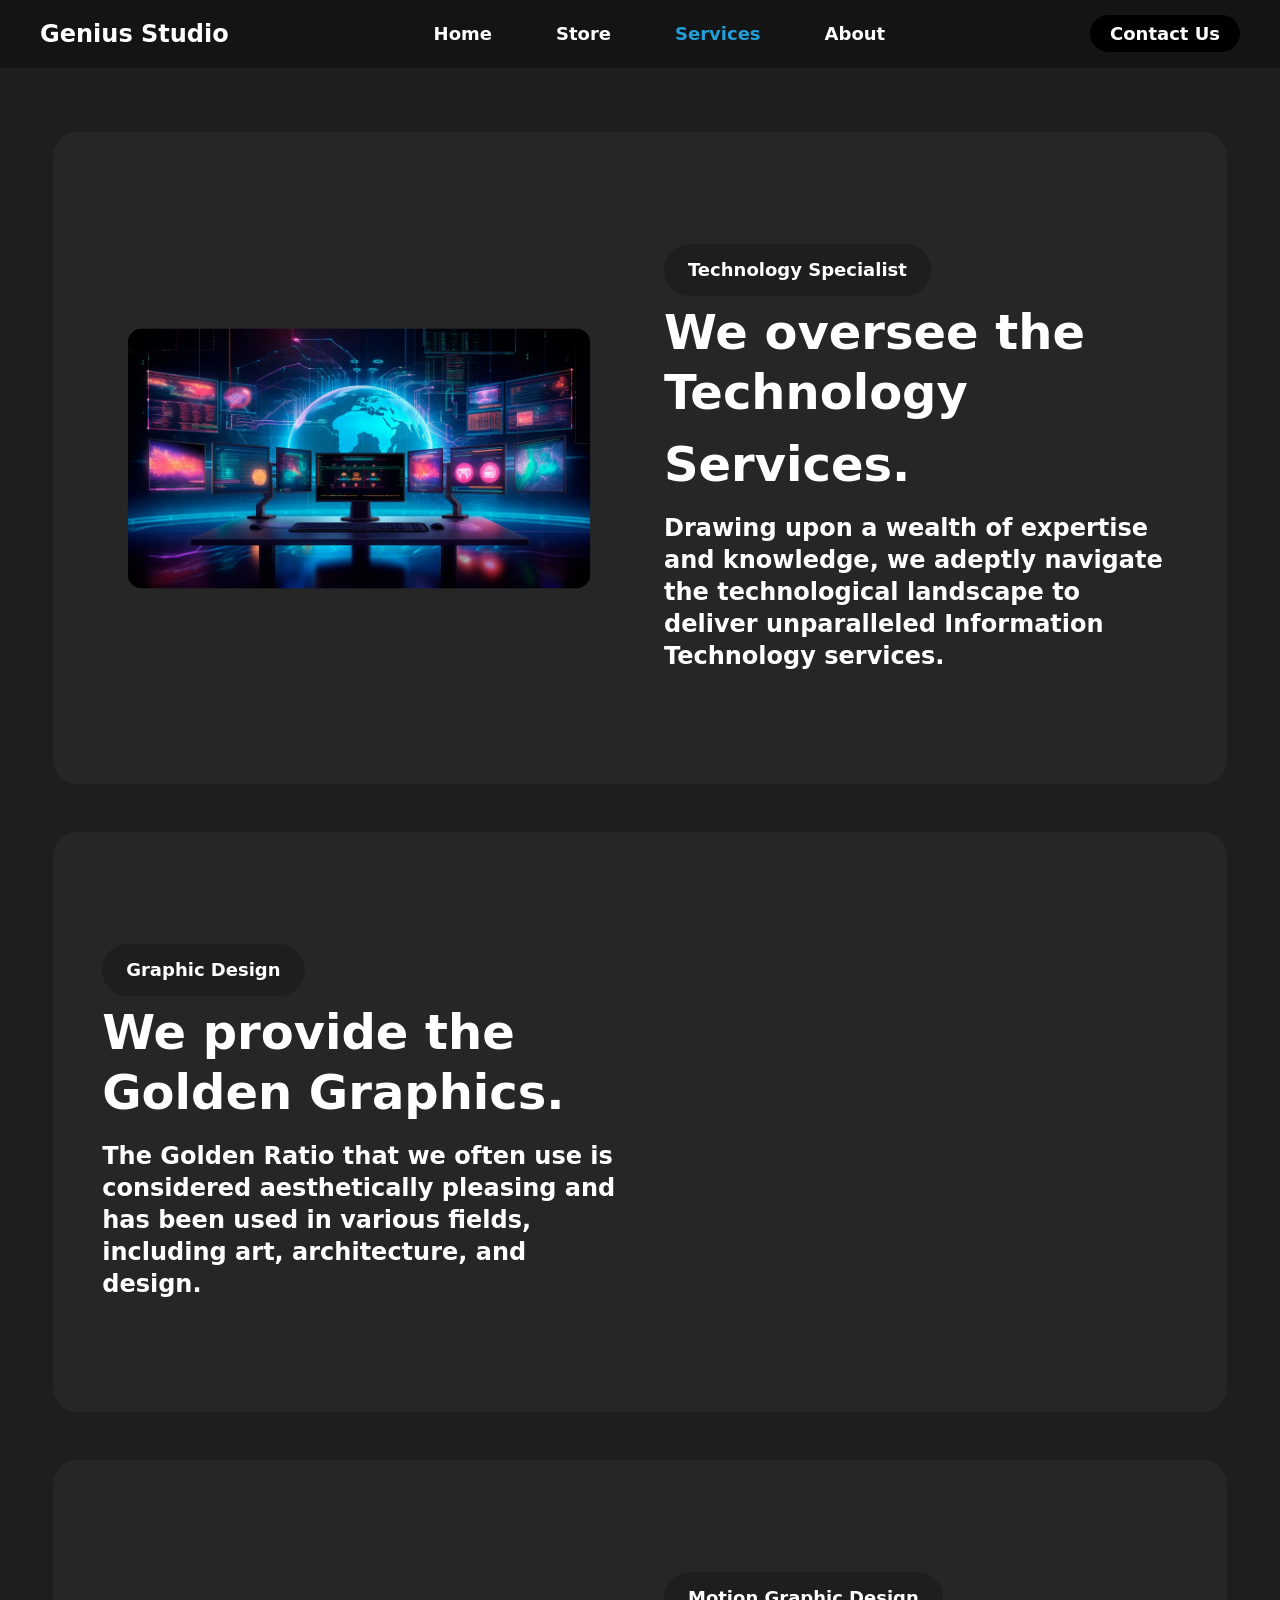
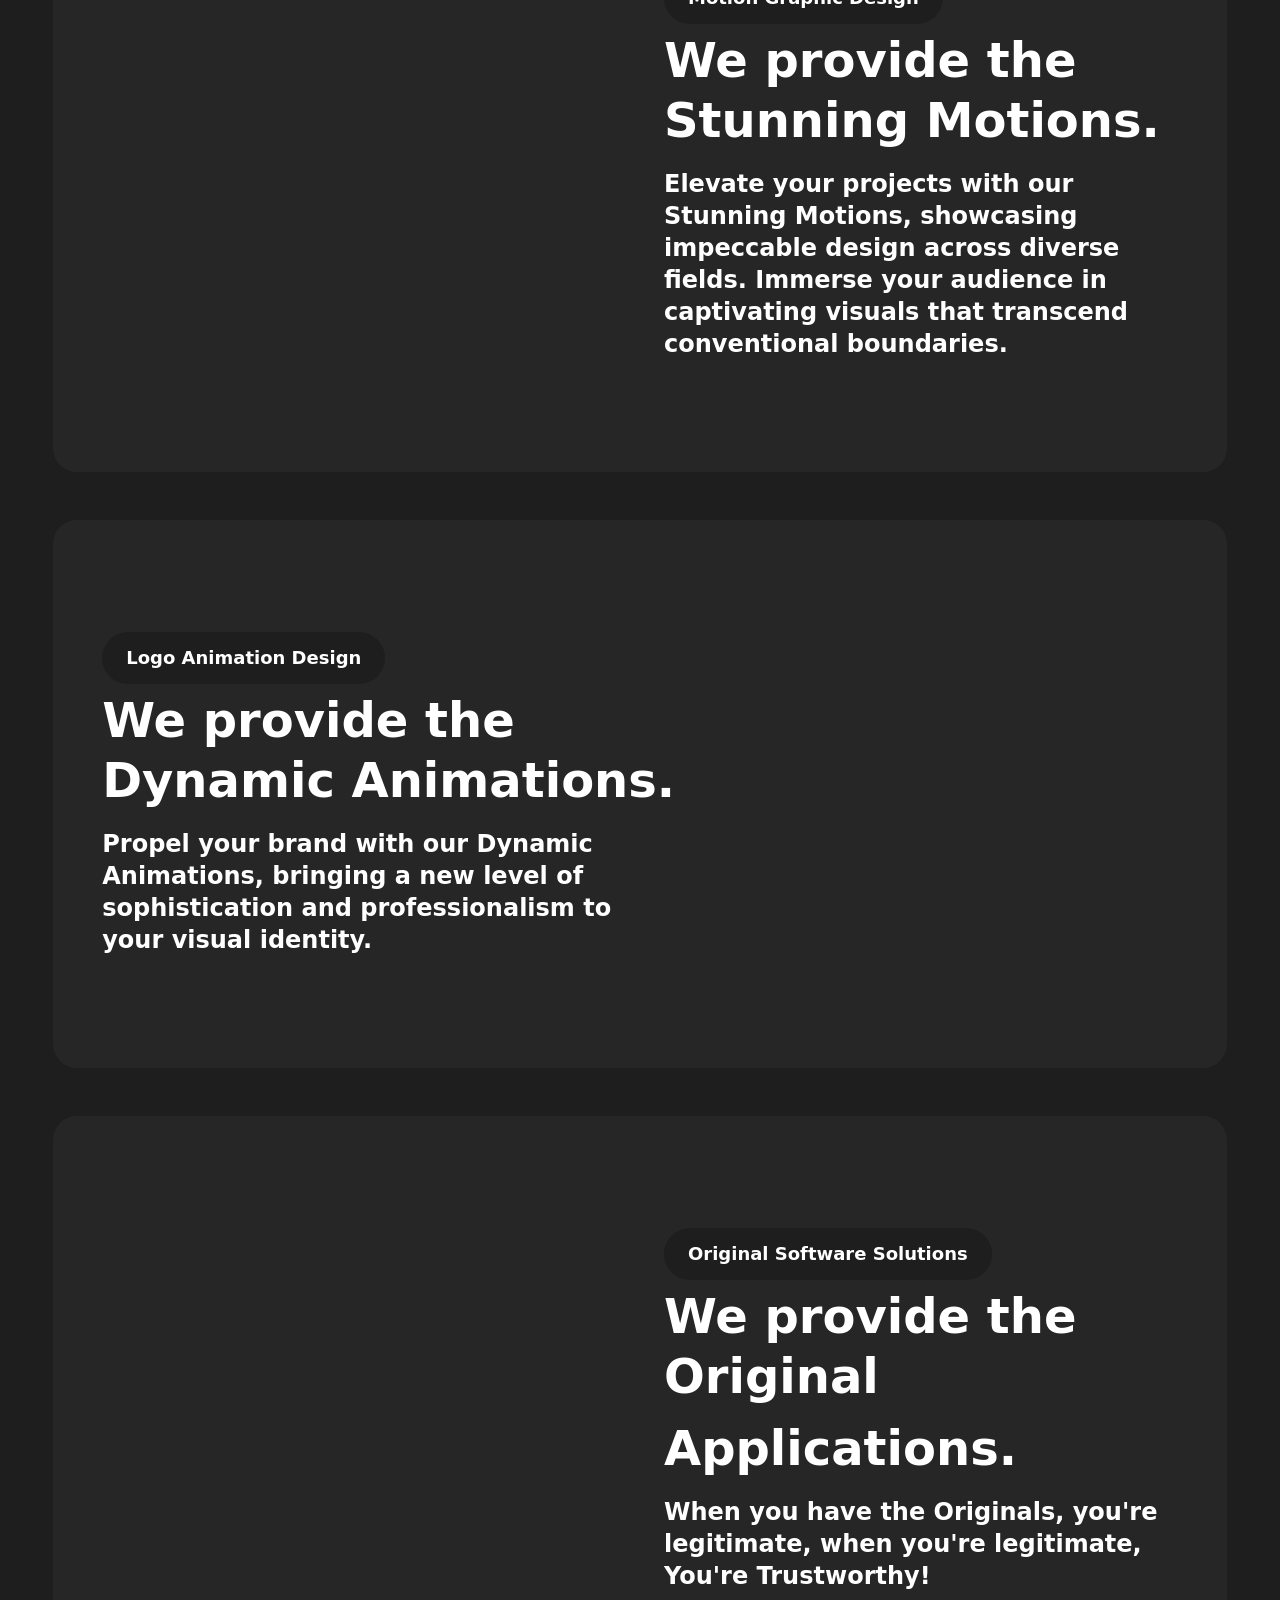
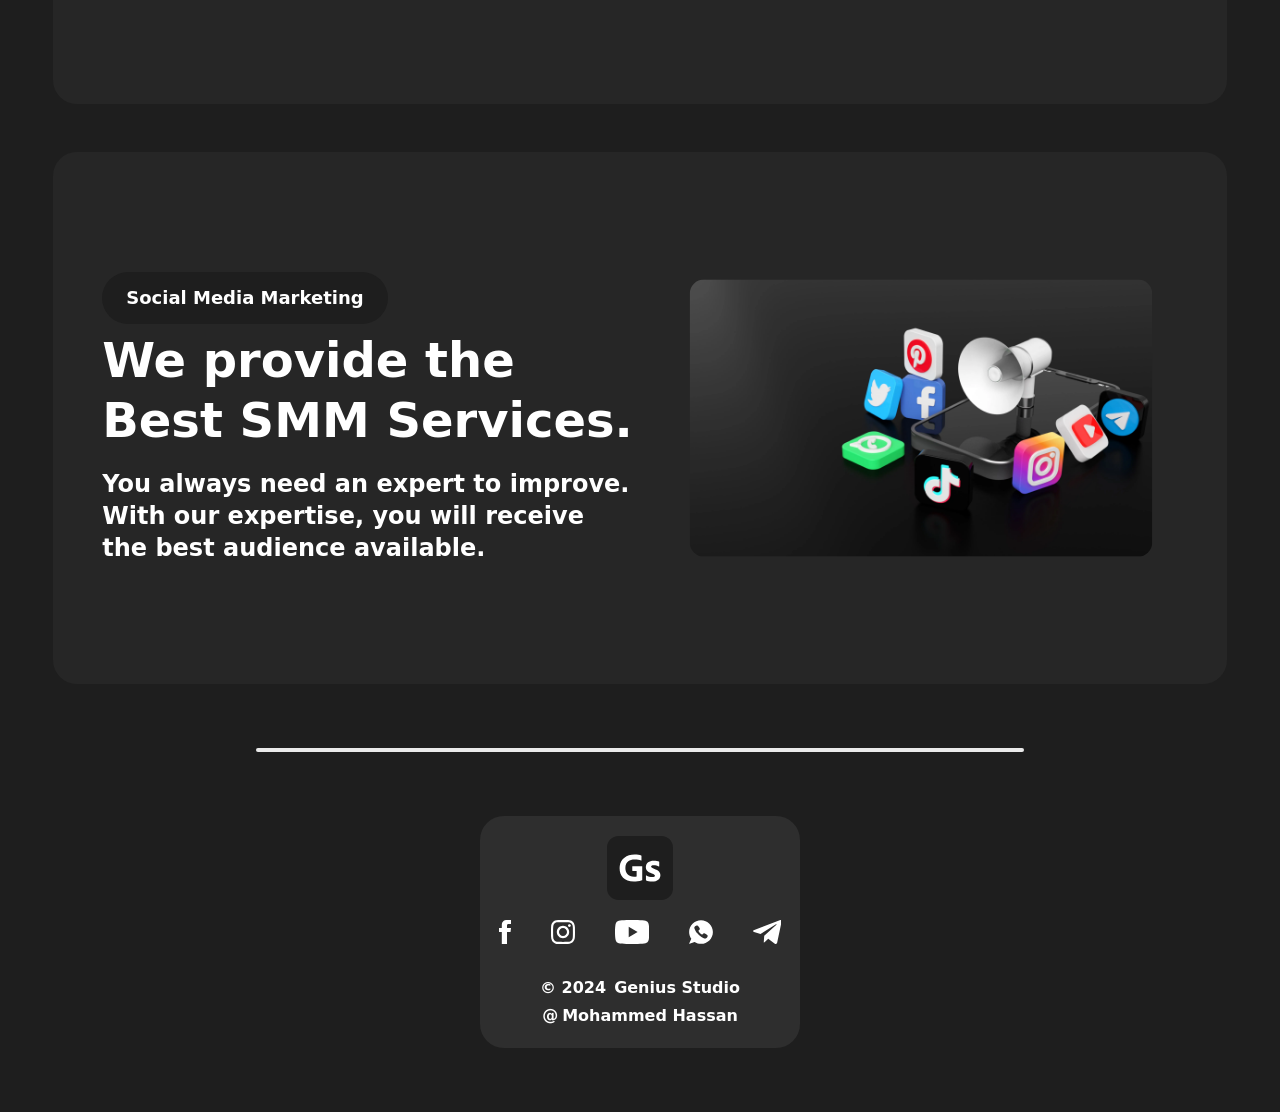
<file: services.html>
<!DOCTYPE html>
<html lang="en">
<head>
    <meta charset="UTF-8">
    <meta name="viewport" content="width=device-width, initial-scale=1.0">
    <title>Genius Studio</title>
    <link rel="icon" href="img/GsLogo.svg">
    <link rel="stylesheet" href="styles.css">
</head>

<body class="bg-[#1e1e1e] font-sans text-white">

    <nav class="bg-[#141414] fixed w-screen py-4 whitespace-nowrap top-0 z-50">
        <div class="mx-4 md:mx-10 flex flex-row justify-between items-center">
            <div>
                <a class="font-bold text-2xl hover:text-[#229ED9] transition duration-300" href="index.html">Genius <span>Studio</span></a>
            </div>
            <!--pc navbar buttons-->
            <div class="absolute -top-[1000px] left-0 -mt-14 lg:mt-0 max-lg:bg-[#141414] w-full font-bold text-lg max-lg:transition-all max-lg:duration-300 -z-10 lg:static lg:flex-row lg:justify-between lg:top-0 lg:z-0">
                <ul class="font-bold text-lg flex flex-col items-center justify-center gap-4 lg:gap-10 max-lg:py-10 lg:flex-row">
                    <li class="hover:text-[#229ED9] transition duration-150 px-3 py-1"><a href="index.html">Home</a></li>
                    <li class="hover:text-[#229ED9] transition duration-150 px-3 py-1"><a href="store.html">Store</a></li>
                    <li class="text-[#229ED9] transition duration-150 px-3 py-1"><a href="services.html">Services</a></li>
                    <li class="hover:text-[#229ED9] transition duration-150 px-3 py-1"><a href="about.html">About</a></li>
                    <!--mob button-->
                    <div class="lg:hidden right-4 md:right-16 lg:right-24">
                    <a href="contact.html" class="bg-black px-5 py-2 rounded-full hover:bg-[#229ED9] hover:text-white hover:scale-110 transition duration-500 whitespace-nowrap cursor-pointer">Contact Us</a>
                    </div>
                </ul>
                
            </div>
        <!--pc button-->
            <div class="font-bold text-lg lg:visible invisible right-4 md:right-16 lg:right-24 ">
                <a href="contact.html" class="bg-black px-5 py-2 rounded-full hover:bg-[#229ED9] hover:text-white hover:scale-110 transition duration-500 whitespace-nowrap cursor-pointer">Contact Us</a>
            </div>
            <div class="toggle-btn lg:hidden">
                <button class="align-middle hover:text-[#229ED9] transition duration-300"><svg id="mySvg" onclick="toggleContent()" xmlns="http://www.w3.org/2000/svg" fill="none" viewBox="0 0 24 24" stroke-width="1.5" stroke="currentColor" class="w-6 h-6">
                    <path stroke-linecap="round" stroke-linejoin="round" d="M3.75 6.75h16.5M3.75 12h16.5m-16.5 5.25h16.5" />
                </svg></button>
            </div>
        </div>
        
    </nav>
    <!--mobile navbar buttons-->
    <div class="z-10 fixed drop-menu -top-[1000px] left-0 -mt-14 lg:mt-0 max-lg:bg-[#141414] w-full font-bold text-lg max-lg:transition-all max-lg:duration-300 lg:static lg:flex-row lg:justify-between lg:top-0 lg:z-0">
        <ul class="font-bold text-lg flex flex-col items-center justify-center gap-4 lg:gap-10 max-lg:py-10 lg:flex-row">
            <li class="hover:text-[#229ED9] transition duration-150 px-3 py-1"><a href="index.html">Home</a></li>
            <li class="hover:text-[#229ED9] transition duration-150 px-3 py-1"><a href="store.html">Store</a></li>
            <li class="text-[#229ED9] transition duration-150 px-3 py-1"><a href="services.html">Services</a></li>
            <li class="hover:text-[#229ED9] transition duration-150 px-3 py-1"><a href="about.html">About</a></li>
            <!--mob button-->
            <div class="lg:hidden right-4 md:right-16 lg:right-24">
            <a href="contact.html" class="bg-black px-5 py-2 rounded-full hover:bg-[#229ED9] hover:text-white hover:scale-110 transition duration-500 whitespace-nowrap cursor-pointer">Contact Us</a>
            </div>
        </ul>
    </div>

    <section class="mt-20 xl:mt-24 flex justify-center">
        <div class="w-11/12 bg-[#262626] rounded-3xl"> <!--holder-->
            <div class="w-11/12 mx-auto max-lg:text-center grid grid-rows-1 lg:grid-cols-2 lg:gap-12 lg:py-28">

                <div class="lg:col-start-1 mt-0 mb-6 lg:m-auto"> <!--pic here-->
                    <img class="rounded-2xl max-lg:mb-6 lg:scale-90" src="img/it.webp" alt="Technology Services.">
                </div>

                <div class="row-start-1 lg:col-start-2 my-5 lg:m-auto"> <!--texts here-->
                    <p class="bg-[#1e1e1e] font-bold text-sm lg:text-lg px-6 py-3 max-lg:mt-6 rounded-full inline-block">Technology Specialist</p> <!--rounded-bl-none -->
                    <h1 class="my-5 lg:my-3 text-2xl md:text-5xl font-black">We oversee the<br><span class="leading-normal">Technology Services.</span></h1>
                    <p class="font-semibold md:text-lg lg:text-2xl">Drawing upon a wealth of expertise and knowledge, we adeptly navigate the technological landscape to deliver unparalleled Information Technology services.</p>
                </div>
                
            </div>
        </div>
    </section>

    <section class="mt-12 flex justify-center">
        <div class="w-11/12 bg-[#262626] rounded-3xl"> <!--holder-->
            <div class="w-11/12 mx-auto max-lg:text-center grid grid-rows-1 lg:grid-cols-2 lg:gap-12 lg:py-28">

                <div class="row-start-1 lg:col-start-1 my-5 lg:m-auto"> <!--texts here-->
                    <p class="bg-[#1e1e1e] font-bold text-sm lg:text-lg px-6 py-3 max-lg:mt-6 rounded-full inline-block">Graphic Design</p> <!--rounded-bl-none -->
                    <h1 class="my-5 lg:my-3 text-2xl md:text-5xl font-black">We provide the<br><span class="leading-normal">Golden Graphics.</span></h1>
                    <p class="font-semibold md:text-lg lg:text-2xl">The Golden Ratio that we often use is considered aesthetically pleasing and has been used in various fields, including art, architecture, and design.</p>
                </div>
                
                <div class="lg:col-start-2 mt-0 mb-6 lg:m-auto"> <!--pic here-->
                    <video autoplay muted loop class="object-cover rounded-2xl max-lg:mb-6 lg:scale-90" src="vid/ggfx.mp4" type="video/mp4"></video>
                </div>
            </div>
        </div>
    </section>

    <section class="mt-12 flex justify-center">
        <div class="w-11/12 bg-[#262626] rounded-3xl"> <!--holder-->
            <div class="w-11/12 mx-auto max-lg:text-center grid grid-rows-1 lg:grid-cols-2 lg:gap-12 lg:py-28">

                <div class="lg:col-start-1 mt-0 mb-6 lg:m-auto"> <!--pic here-->
                    <video autoplay muted loop class="object-cover rounded-2xl max-lg:mb-6 lg:scale-90" src="vid/gsmgd.mp4" type="video/mp4" src="vid/gsmgd.ogg" type="video/ogg"></video>
                </div>

                <div class="row-start-1 lg:col-start-2 my-5 lg:m-auto"> <!--texts here-->
                    <p class="bg-[#1e1e1e] font-bold text-sm lg:text-lg px-6 py-3 max-lg:mt-6 rounded-full inline-block">Motion Graphic Design</p> <!--rounded-bl-none -->
                    <h1 class="my-5 lg:my-3 text-2xl md:text-5xl font-black">We provide the<br><span class="leading-normal">Stunning Motions.</span></h1>
                    <p class="font-semibold md:text-lg lg:text-2xl">Elevate your projects with our Stunning Motions, showcasing impeccable design across diverse fields. Immerse your audience in captivating visuals that transcend conventional boundaries.</p>
                </div>
                
            </div>
        </div>
    </section>

    <section class="mt-12 flex justify-center">
        <div class="w-11/12 bg-[#262626] rounded-3xl"> <!--holder-->
            <div class="w-11/12 mx-auto max-lg:text-center grid grid-rows-1 lg:grid-cols-2 lg:gap-12 lg:py-28">

                <div class="row-start-1 lg:col-start-1 my-5 lg:m-auto"> <!--texts here-->
                    <p class="bg-[#1e1e1e] font-bold text-sm lg:text-lg px-6 py-3 max-lg:mt-6 rounded-full inline-block">Logo Animation Design</p> <!--rounded-bl-none -->
                    <h1 class="my-5 lg:my-3 text-2xl md:text-5xl font-black">We provide the<br><span class="leading-normal whitespace-nowrap">Dynamic Animations.</span></h1>
                    <p class="font-semibold md:text-lg lg:text-2xl">Propel your brand with our Dynamic Animations, bringing a new level of sophistication and professionalism to your visual identity.</p>
                </div>
                
                <div class="lg:col-start-2 mt-0 mb-6 lg:m-auto"> <!--pic here-->
                    <video autoplay muted loop class="object-cover rounded-2xl max-lg:mb-6 lg:scale-90" src="vid/la.mp4" type="video/mp4" src="vid/la.ogg" type="video/ogg"></video>
                </div>
            </div>
        </div>
    </section>

    <section class="mt-12 flex justify-center">
        <div class="w-11/12 bg-[#262626] rounded-3xl"> <!--holder-->
            <div class="w-11/12 mx-auto max-lg:text-center grid grid-rows-1 lg:grid-cols-2 lg:gap-12 lg:py-28">

                <div class="lg:col-start-1 mt-0 mb-6 lg:m-auto"> <!--pic here-->
                    <video autoplay muted loop class="object-cover rounded-2xl max-lg:mb-6 lg:scale-90" src="vid/ossvd.mp4" type="video/mp4" src="vid/gsmgd.ogg" type="video/ogg"></video>
                </div>

                <div class="row-start-1 lg:col-start-2 my-5 lg:m-auto"> <!--texts here-->
                    <p class="bg-[#1e1e1e] font-bold text-sm lg:text-lg px-6 py-3 max-lg:mt-6 rounded-full inline-block">Original Software Solutions</p> <!--rounded-bl-none -->
                    <h1 class="my-5 lg:my-3 text-2xl md:text-5xl font-black">We provide the<br><span class="leading-normal">Original Applications.</span></h1>
                    <p class="font-semibold md:text-lg lg:text-2xl">When you have the Originals, you're legitimate, when you're legitimate, <br> You're Trustworthy!</p>
                </div>

            </div>
        </div>
    </section>

    <section class="mt-12 flex justify-center">
        <div class="w-11/12 bg-[#262626] rounded-3xl"> <!--holder-->
            <div class="w-11/12 mx-auto max-lg:text-center grid grid-rows-1 lg:grid-cols-2 lg:gap-12 lg:py-28">

                <div class="row-start-1 lg:col-start-1 my-5 lg:m-auto"> <!--texts here-->
                    <p class="bg-[#1e1e1e] font-bold text-sm lg:text-lg px-6 py-3 max-lg:mt-6 rounded-full inline-block">Social Media Marketing</p> <!--rounded-bl-none -->
                    <h1 class="my-5 lg:my-3 text-2xl md:text-5xl font-black">We provide the<br><span class="leading-normal whitespace-nowrap">Best SMM Services.</span></h1>
                    <p class="font-semibold md:text-lg lg:text-2xl">You always need an expert to improve. With our expertise, you will receive the best audience available.</p>
                </div>
                
                <div class="lg:col-start-2 mt-0 mb-6 lg:m-auto"> <!--pic here-->
                    <img class="rounded-2xl max-lg:mb-6 lg:scale-90" src="img/smm.webp" alt="Social Media Marketing">
                </div>
            </div>
        </div>
    </section>

    <hr class="mt-16 w-3/5 h-1 mx-auto bg-[#eaeaea] border-0 rounded"> <!--seperator-->

    <footer>
        
        <div class="bg-[#2e2e2e] w-11/12 md:w-1/2 lg:w-1/3 xl:w-1/4 h-auto mt-16 mb-16 rounded-3xl mx-auto">
            <div class="">
                <div class="flex justify-center mx-auto">
                    <a class="my-5" href="index.html"><img class="h-16" src="img/GsLogo.svg" alt="Genius Studio"></a>
                </div>
                <div class="flex">
                    <ul class="flex mx-auto gap-10">
                        <li><a href="https://www.facebook.com/geniusstudio.tech" target="_blank"><svg class="h-6 fill-current hover:fill-[#229ED9] transition duration-300" xmlns="http://www.w3.org/2000/svg" xml:space="preserve" viewBox="0 0 192 384"><path d="M128 128V89.9c0-17.2 3.8-25.9 30.5-25.9H192V0h-55.9C67.6 0 45 31.4 45 85.3V128H0v64h45v192h83V192h56.4l7.6-64h-64z"/></svg></a></li> <!--facebook-->
                        <li><a href="https://www.instagram.com/geniusstudio.tech" target="_blank"><svg class="h-6 fill-current hover:fill-[#229ED9] transition duration-300" xmlns="http://www.w3.org/2000/svg" xml:space="preserve" viewBox="0 0 24 24"><path d="M12 0C8.7 0 8.3 0 7.1.1c-1.3 0-2.2.2-3 .5C3.4.9 2.7 1.3 2 2S.9 3.3.6 4.1c-.3.8-.5 1.7-.5 3C0 8.3 0 8.7 0 12s0 3.7.1 4.9c.1 1.3.3 2.1.6 2.9.2.8.6 1.5 1.3 2.2.7.7 1.3 1.1 2.1 1.4.8.3 1.6.5 2.9.6h5c3.3 0 3.7 0 4.9-.1 1.3-.1 2.1-.3 2.9-.6.8-.3 1.5-.7 2.1-1.4.7-.7 1.1-1.3 1.4-2.1.3-.8.5-1.6.6-2.9.1-1.2.1-1.6.1-4.9s0-3.7-.1-4.9c-.1-1.3-.3-2.1-.6-2.9-.2-.8-.6-1.5-1.3-2.2-.7-.7-1.3-1.1-2.1-1.4C19.1.3 18.3.1 17 0h-5zm0 2.2c3.2 0 3.6 0 4.9.1 1.2.1 1.8.2 2.2.4.6.2 1 .5 1.4.9.4.4.7.8.9 1.4.2.4.4 1.1.4 2.2.1 1.3.1 1.6.1 4.8s0 3.6-.1 4.9c-.1 1.2-.3 1.8-.4 2.2-.2.6-.5 1-.9 1.4-.4.4-.8.7-1.4.9-.4.2-1.1.4-2.2.4-1.3.1-1.6.1-4.9.1-3.2 0-3.6 0-4.9-.1-1.2-.1-1.8-.3-2.2-.4-.6-.2-1-.5-1.4-.9-.4-.4-.7-.8-.9-1.4-.2-.4-.4-1.1-.4-2.2 0-1.3-.1-1.6-.1-4.8 0-3.2 0-3.6.1-4.9 0-1.2.2-1.9.4-2.3.2-.6.5-1 .9-1.4.4-.4.8-.7 1.4-.9.4-.2 1.1-.4 2.2-.4 1.3-.1 1.6-.1 4.9 0 0-.1 0 0 0 0zm0 3.6c-3.4 0-6.2 2.8-6.2 6.2 0 3.4 2.8 6.2 6.2 6.2 3.4 0 6.2-2.8 6.2-6.2 0-3.4-2.8-6.2-6.2-6.2zM12 16c-2.2 0-4-1.8-4-4s1.8-4 4-4 4 1.8 4 4-1.8 4-4 4zm7.8-10.4c0 .8-.6 1.4-1.4 1.4-.8 0-1.4-.6-1.4-1.4s.6-1.4 1.4-1.4c.8 0 1.4.6 1.4 1.4z"/></svg></a></li> <!--instagram-->
                        <li><a href="https://www.youtube.com/@geniusstudiotech" target="_blank"><svg class="h-6 fill-current hover:fill-[#229ED9] transition duration-300" xmlns="http://www.w3.org/2000/svg" xml:space="preserve" viewBox="0 0 1080 756"><path d="M1057.4 118.1c-12.4-46.5-49-83.1-95.5-95.5C877.7 0 540 0 540 0S202.3 0 118 22.6c-46.4 12.4-83 49-95.4 95.5C0 202.3 0 378 0 378s0 175.7 22.6 259.9c12.4 46.5 49 83.1 95.5 95.5C202.3 756 540 756 540 756s337.7 0 422-22.6c46.5-12.4 83.1-49 95.5-95.5C1080 553.7 1080 378 1080 378s0-175.7-22.6-259.9zM432 540V216l280.6 162L432 540z"/></svg></a></li> <!--youtube-->
                        <li><a href="https://wa.me/message/EVDYGDIDD2ABM1" target="_blank"><svg class="h-6 fill-current hover:fill-[#229ED9] transition duration-300" xmlns="http://www.w3.org/2000/svg" xml:space="preserve" id="Layer_1" x="0" y="0" version="1.1" viewBox="0 0 93 93"><path d="M46.5.5C21.1.5.5 21.1.5 46.5c0 9.6 2.9 18.7 8.4 26.5L.7 91c-.2.4-.1.8.2 1.1.3.3.7.4 1.1.3l19.7-7.2c7.4 4.8 16 7.3 24.8 7.3h.1c25.4 0 46-20.6 46-46S71.8.5 46.5.5zM72 64.2c-.3.8-1 1.7-1.4 2.4-.9 1.2-2 2.4-3 3.2-.2.2-.4.3-.6.5-.2.1-.3.2-.5.3-.8.6-1.6 1-2.3 1.2-.5.2-1.1.3-1.7.3H62c-1 0-1.6-.2-3-.7-1.1-.5-2.3-1-3.6-1.5l-.3-.2c-1.1-.5-2.2-1.1-3.3-1.6l-.4-.3c-1.1-.6-2.1-1.2-3.1-1.8l-.2-.2c-6.9-4.3-12.7-9.5-17.7-16-.5-.6-.9-1.2-1.4-1.8l-.6-.9-.6-.9c-.4-.6-.7-1.1-1.1-1.7l-.1-.1c-.3-.6-.7-1.1-1-1.7 0 0-.1-.1-.1-.2-1.6-2.8-3-5.7-4-8.5-1.1-3-1.4-4.9-.2-7 .5-.9 2.4-2.7 3.7-3.6 2.3-1.7 3.3-2.3 4.3-2.5.7-.1 1.8-.1 2.6.2.4.1.9.4 1.2.6 1.9 1.2 6.3 6.9 7.7 9.6 1 1.8 1.2 3.2.9 4.3-.3 1.2-1 1.9-3 3.4-.4.4-.9.7-1.2 1l-.2.2-.1.1c-.2.2-.3.8-.3 1.2 0 1 .7 3.3 1.9 5.1.9 1.4 2.4 3.2 4 4.6 1.8 1.6 3.4 2.7 5.2 3.6 2.1 1 3.4 1.3 4.1 1 .1-.1.3-.1.4-.2.2-.2.6-.7 1.3-1.5 1-1.3 1.5-1.8 2.3-2.2.2-.1.5-.2.7-.3 1.4-.5 2.9-.4 4.3.4 1 .5 3 1.7 4.3 2.6 1.6 1.1 5.4 4.1 6 4.8.6.7 1 1.6 1 2.6.1.6-.1 1.4-.4 2.2zM27.6 44z" class="st0"/></svg></a></li> <!--whatsapp-->
                        <li><a href="https://t.me/mohammedhx2" target="_blank"><svg class="h-6 fill-current hover:fill-[#229ED9] transition duration-300" xmlns="http://www.w3.org/2000/svg" xml:space="preserve" viewBox="0 0 448 376"><path d="m446.7 34.4-67.6 318.8c-5.1 22.5-18.4 28.1-37.3 17.5l-103-75.9-49.7 47.8c-5.5 5.5-10.1 10.1-20.7 10.1l7.4-104.9L366.7 75.3c8.3-7.4-1.8-11.5-12.9-4.1l-236 148.6L16.2 188c-22.1-6.9-22.5-22.1 4.6-32.7L418.2 2.2c18.4-6.9 34.5 4.1 28.5 32.2z"/></svg></a></li> <!--telegram-->
                    </ul>
                </div>
                <div class="flex">
                    <p class="flex mx-auto mt-8 font-semibold">© 2024 <span class="ml-2"><a class="hover:text-[#229ED9] transition duration-300" href="https://www.facebook.com/geniusstudio.tech" target="_blank">Genius Studio</a></span></p>
                </div>
                <div class="flex">
                    <p class="flex justify-center mx-auto mt-1 mb-5 font-semibold">@<a class="ml-1 hover:text-[#229ED9] transition duration-300" href="https://www.facebook.com/mohammedhx2" target="_blank">Mohammed Hassan</a></p>
                </div>
            </div>
        </div>

    </footer>

    <!--scripts here-->
    <script>
        const toggleBtn = document.querySelector(".toggle-btn");
        const dropDown = document.querySelector(".drop-menu")

        toggleBtn.addEventListener("click", () => {
            dropDown.classList.toggle('top-28');
        })

        var contentToggle = false;

        function toggleContent() {
        var mySvg = document.getElementById('mySvg');

        if (contentToggle) {
            mySvg.innerHTML = '<path stroke-linecap="round" stroke-linejoin="round" d="M3.75 6.75h16.5M3.75 12h16.5m-16.5 5.25h16.5" />';
        } else {
            mySvg.innerHTML = '<path stroke-linecap="round" stroke-linejoin="round" d="M6 18 18 6M6 6l12 12" />';
        }

        contentToggle = !contentToggle;

        requestAnimationFrame(function() {
            mySvg.style.opacity = '0';
            requestAnimationFrame(function () {
                mySvg.style.opacity = '1';
            });
        });
        }
    </script>

</body>
</html>
</file>
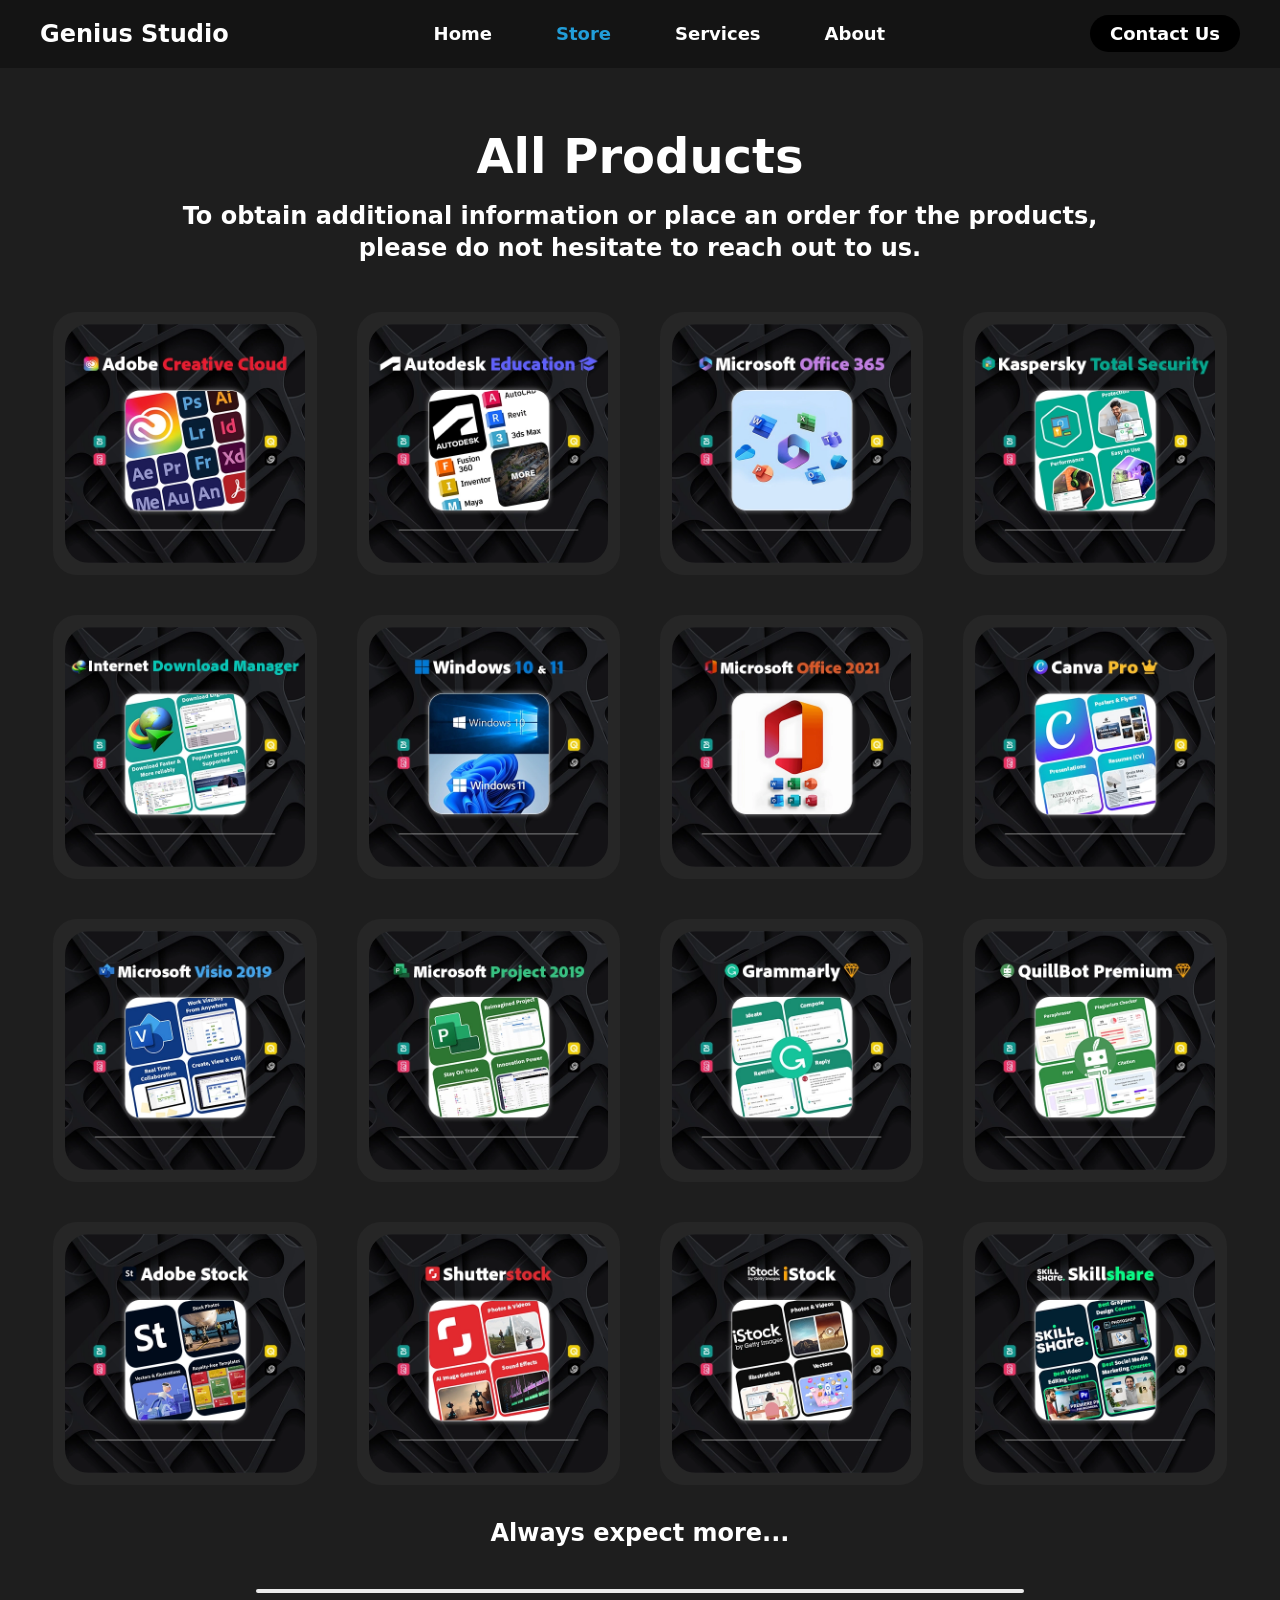
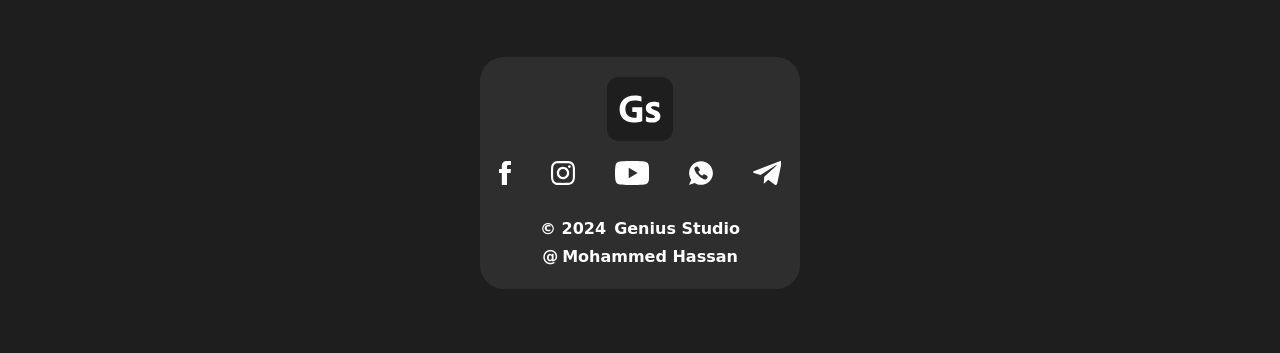
<file: store.html>
<!DOCTYPE html>
<html lang="en">
<head>
    <meta charset="UTF-8">
    <meta name="viewport" content="width=device-width, initial-scale=1.0">
    <title>Genius Studio</title>
    <link rel="icon" href="img/GsLogo.svg">
    <link rel="stylesheet" href="styles.css">
</head>

<body class="bg-[#1e1e1e] font-sans text-white">

    <nav class="bg-[#141414] fixed w-screen py-4 whitespace-nowrap top-0 z-50">
        <div class="mx-4 md:mx-10 flex flex-row justify-between items-center">
            <div>
                <a class="font-bold text-2xl hover:text-[#229ED9] transition duration-300" href="index.html">Genius <span>Studio</span></a>
            </div>
            <div class="absolute -top-[1000px] left-0 -mt-14 lg:mt-0 max-lg:bg-[#141414] w-full font-bold text-lg max-lg:transition-all max-lg:duration-300 -z-10 lg:static lg:flex-row lg:justify-between lg:top-0 lg:z-0">
                <ul class="font-bold text-lg flex flex-col items-center justify-center gap-4 lg:gap-10 max-lg:py-10 lg:flex-row">
                    <li class="hover:text-[#229ED9] transition duration-150 px-3 py-1"><a href="index.html">Home</a></li>
                    <li class="text-[#229ED9] transition duration-150 px-3 py-1"><a href="store.html">Store</a></li>
                    <li class="hover:text-[#229ED9] transition duration-150 px-3 py-1"><a href="services.html">Services</a></li>
                    <li class="hover:text-[#229ED9] transition duration-150 px-3 py-1"><a href="about.html">About</a></li>
                    <!--mob button-->
                    <div class="lg:hidden right-4 md:right-16 lg:right-24">
                    <a href="contact.html" class="bg-black px-5 py-2 rounded-full hover:bg-[#229ED9] hover:text-white hover:scale-110 transition duration-500 whitespace-nowrap cursor-pointer">Contact Us</a>
                    </div>
                </ul>
                
            </div>
        <!--pc button-->
            <div class="font-bold text-lg lg:visible invisible right-4 md:right-16 lg:right-24 ">
                <a href="contact.html" class="bg-black px-5 py-2 rounded-full hover:bg-[#229ED9] hover:text-white hover:scale-110 transition duration-500 whitespace-nowrap cursor-pointer">Contact Us</a>
            </div>
            <div class="toggle-btn lg:hidden">
                <button class="align-middle hover:text-[#229ED9] transition duration-300"><svg id="mySvg" onclick="toggleContent()" xmlns="http://www.w3.org/2000/svg" fill="none" viewBox="0 0 24 24" stroke-width="1.5" stroke="currentColor" class="w-6 h-6">
                    <path stroke-linecap="round" stroke-linejoin="round" d="M3.75 6.75h16.5M3.75 12h16.5m-16.5 5.25h16.5" />
                </svg></button>
            </div>
        </div>
    </nav>
    <!--mobile navbar buttons-->
    <div class="z-10 fixed drop-menu -top-[1000px] left-0 -mt-14 lg:mt-0 max-lg:bg-[#141414] w-full font-bold text-lg max-lg:transition-all max-lg:duration-300 lg:static lg:flex-row lg:justify-between lg:top-0 lg:z-0">
        <ul class="font-bold text-lg flex flex-col items-center justify-center gap-4 lg:gap-10 max-lg:py-10 lg:flex-row">
            <li class="hover:text-[#229ED9] transition duration-150 px-3 py-1"><a href="index.html">Home</a></li>
            <li class="text-[#229ED9] transition duration-150 px-3 py-1"><a href="store.html">Store</a></li>
            <li class="hover:text-[#229ED9] transition duration-150 px-3 py-1"><a href="services.html">Services</a></li>
            <li class="hover:text-[#229ED9] transition duration-150 px-3 py-1"><a href="about.html">About</a></li>
            <!--mob button-->
            <div class="lg:hidden right-4 md:right-16 lg:right-24">
            <a href="contact.html" class="bg-black px-5 py-2 rounded-full hover:bg-[#229ED9] hover:text-white hover:scale-110 transition duration-500 whitespace-nowrap cursor-pointer">Contact Us</a>
            </div>
        </ul>
    </div>

    <header class="mt-20 xl:mt-24">
        <h1 class="my-3 lg:my-5 text-3xl md:text-5xl font-black flex justify-center">All Products</h1>
        <p class="w-11/12 text-center mx-auto font-semibold md:text-lg lg:text-2xl">To obtain additional information or place an order for the products,<br>please do not hesitate to reach out to us.</p>

        <div class="w-11/12 flex mx-auto mt-5 lg:mt-12"> <!--posters div-->
            
            <div class="grid grid-cols-2 lg:grid-cols-4 mx-auto gap-5 lg:gap-10">
                <!--posters-->
                <a href="contact.html" target="_blank">
                    <div class="bg-[#262626] rounded-lg md:rounded-xl lg:rounded-3xl p-3 hover:bg-[#141414] hover:scale-105 transition duration-150">
                        <div class="rounded-lg md:rounded-xl lg:rounded-3xl overflow-hidden">
                            <img class="" src="poster/adobecc.webp" alt="">
                        </div>
                    </div>
                </a>

                <a href="contact.html" target="_blank">
                    <div class="bg-[#262626] rounded-lg md:rounded-xl lg:rounded-3xl p-3 hover:bg-[#141414] hover:scale-105 transition duration-150">
                        <div class="rounded-lg md:rounded-xl lg:rounded-3xl overflow-hidden">
                            <img class="" src="poster/autodesk.webp" alt="">
                        </div>
                    </div>
                </a>

                <a href="contact.html" target="_blank">
                    <div class="bg-[#262626] rounded-lg md:rounded-xl lg:rounded-3xl p-3 hover:bg-[#141414] hover:scale-105 transition duration-150">
                        <div class="rounded-lg md:rounded-xl lg:rounded-3xl overflow-hidden">
                            <img class="" src="poster/o365.webp" alt="">
                        </div>
                    </div>
                </a>

                <a href="contact.html" target="_blank">
                    <div class="bg-[#262626] rounded-lg md:rounded-xl lg:rounded-3xl p-3 hover:bg-[#141414] hover:scale-105 transition duration-150">
                        <div class="rounded-lg md:rounded-xl lg:rounded-3xl overflow-hidden">
                            <img class="" src="poster/kts.webp" alt="">
                        </div>
                    </div>
                </a>

                <a href="contact.html" target="_blank">
                    <div class="bg-[#262626] rounded-lg md:rounded-xl lg:rounded-3xl p-3 hover:bg-[#141414] hover:scale-105 transition duration-150">
                        <div class="rounded-lg md:rounded-xl lg:rounded-3xl overflow-hidden">
                            <img class="" src="poster/idm.webp" alt="">
                        </div>
                    </div>
                </a>

                <a href="contact.html" target="_blank">
                    <div class="bg-[#262626] rounded-lg md:rounded-xl lg:rounded-3xl p-3 hover:bg-[#141414] hover:scale-105 transition duration-150">
                        <div class="rounded-lg md:rounded-xl lg:rounded-3xl overflow-hidden">
                            <img class="" src="poster/windows.webp" alt="">
                        </div>
                    </div>
                </a>

                <a href="contact.html" target="_blank">
                    <div class="bg-[#262626] rounded-lg md:rounded-xl lg:rounded-3xl p-3 hover:bg-[#141414] hover:scale-105 transition duration-150">
                        <div class="rounded-lg md:rounded-xl lg:rounded-3xl overflow-hidden">
                            <img class="" src="poster/o2021.webp" alt="">
                        </div>
                    </div>
                </a>

                <a href="contact.html" target="_blank">
                    <div class="bg-[#262626] rounded-lg md:rounded-xl lg:rounded-3xl p-3 hover:bg-[#141414] hover:scale-105 transition duration-150">
                        <div class="rounded-lg md:rounded-xl lg:rounded-3xl overflow-hidden">
                            <img class="" src="poster/canva.webp" alt="">
                        </div>
                    </div>
                </a>

                <a href="contact.html" target="_blank">
                    <div class="bg-[#262626] rounded-lg md:rounded-xl lg:rounded-3xl p-3 hover:bg-[#141414] hover:scale-105 transition duration-150">
                        <div class="rounded-lg md:rounded-xl lg:rounded-3xl overflow-hidden">
                            <img class="" src="poster/visio19.webp" alt="">
                        </div>
                    </div>
                </a>

                <a href="contact.html" target="_blank">
                    <div class="bg-[#262626] rounded-lg md:rounded-xl lg:rounded-3xl p-3 hover:bg-[#141414] hover:scale-105 transition duration-150">
                        <div class="rounded-lg md:rounded-xl lg:rounded-3xl overflow-hidden">
                            <img class="" src="poster/project19.webp" alt="">
                        </div>
                    </div>
                </a>

                <a href="contact.html" target="_blank">
                    <div class="bg-[#262626] rounded-lg md:rounded-xl lg:rounded-3xl p-3 hover:bg-[#141414] hover:scale-105 transition duration-150">
                        <div class="rounded-lg md:rounded-xl lg:rounded-3xl overflow-hidden">
                            <img class="" src="poster/grammarly.webp" alt="">
                        </div>
                    </div>
                </a>

                <a href="contact.html" target="_blank">
                    <div class="bg-[#262626] rounded-lg md:rounded-xl lg:rounded-3xl p-3 hover:bg-[#141414] hover:scale-105 transition duration-150">
                        <div class="rounded-lg md:rounded-xl lg:rounded-3xl overflow-hidden">
                            <img class="" src="poster/quillbot.webp" alt="">
                        </div>
                    </div>
                </a>

                <a href="contact.html" target="_blank">
                    <div class="bg-[#262626] rounded-lg md:rounded-xl lg:rounded-3xl p-3 hover:bg-[#141414] hover:scale-105 transition duration-150">
                        <div class="rounded-lg md:rounded-xl lg:rounded-3xl overflow-hidden">
                            <img class="" src="poster/adobestock.webp" alt="">
                        </div>
                    </div>
                </a>

                <a href="contact.html" target="_blank">
                    <div class="bg-[#262626] rounded-lg md:rounded-xl lg:rounded-3xl p-3 hover:bg-[#141414] hover:scale-105 transition duration-150">
                        <div class="rounded-lg md:rounded-xl lg:rounded-3xl overflow-hidden">
                            <img class="" src="poster/shutterstock.webp" alt="">
                        </div>
                    </div>
                </a>

                <a href="contact.html" target="_blank">
                    <div class="bg-[#262626] rounded-lg md:rounded-xl lg:rounded-3xl p-3 hover:bg-[#141414] hover:scale-105 transition duration-150">
                        <div class="rounded-lg md:rounded-xl lg:rounded-3xl overflow-hidden">
                            <img class="" src="poster/istock.webp" alt="">
                        </div>
                    </div>
                </a>

                <a href="contact.html" target="_blank">
                    <div class="bg-[#262626] rounded-lg md:rounded-xl lg:rounded-3xl p-3 hover:bg-[#141414] hover:scale-105 transition duration-150">
                        <div class="rounded-lg md:rounded-xl lg:rounded-3xl overflow-hidden">
                            <img class="" src="poster/skillshare.webp" alt="">
                        </div>
                    </div>
                </a>
            </div>

        </div>
        <p class="w-11/12 text-center mx-auto font-semibold md:text-lg lg:text-2xl mt-8">Always expect more...</p>

    </header>

    <hr class="mt-10 w-3/5 h-1 mx-auto bg-[#eaeaea] border-0 rounded"> <!--seperator-->

    <footer>
        
        <div class="bg-[#2e2e2e] w-11/12 md:w-1/2 lg:w-1/3 xl:w-1/4 h-auto mt-16 mb-16 rounded-3xl mx-auto">
            <div class="">
                <div class="flex justify-center mx-auto">
                    <a class="my-5" href="index.html"><img class="h-16" src="img/GsLogo.svg" alt="Genius Studio"></a>
                </div>
                <div class="flex">
                    <ul class="flex mx-auto gap-10">
                        <li><a href="https://www.facebook.com/geniusstudio.tech" target="_blank"><svg class="h-6 fill-current hover:fill-[#229ED9] transition duration-300" xmlns="http://www.w3.org/2000/svg" xml:space="preserve" viewBox="0 0 192 384"><path d="M128 128V89.9c0-17.2 3.8-25.9 30.5-25.9H192V0h-55.9C67.6 0 45 31.4 45 85.3V128H0v64h45v192h83V192h56.4l7.6-64h-64z"/></svg></a></li> <!--facebook-->
                        <li><a href="https://www.instagram.com/geniusstudio.tech" target="_blank"><svg class="h-6 fill-current hover:fill-[#229ED9] transition duration-300" xmlns="http://www.w3.org/2000/svg" xml:space="preserve" viewBox="0 0 24 24"><path d="M12 0C8.7 0 8.3 0 7.1.1c-1.3 0-2.2.2-3 .5C3.4.9 2.7 1.3 2 2S.9 3.3.6 4.1c-.3.8-.5 1.7-.5 3C0 8.3 0 8.7 0 12s0 3.7.1 4.9c.1 1.3.3 2.1.6 2.9.2.8.6 1.5 1.3 2.2.7.7 1.3 1.1 2.1 1.4.8.3 1.6.5 2.9.6h5c3.3 0 3.7 0 4.9-.1 1.3-.1 2.1-.3 2.9-.6.8-.3 1.5-.7 2.1-1.4.7-.7 1.1-1.3 1.4-2.1.3-.8.5-1.6.6-2.9.1-1.2.1-1.6.1-4.9s0-3.7-.1-4.9c-.1-1.3-.3-2.1-.6-2.9-.2-.8-.6-1.5-1.3-2.2-.7-.7-1.3-1.1-2.1-1.4C19.1.3 18.3.1 17 0h-5zm0 2.2c3.2 0 3.6 0 4.9.1 1.2.1 1.8.2 2.2.4.6.2 1 .5 1.4.9.4.4.7.8.9 1.4.2.4.4 1.1.4 2.2.1 1.3.1 1.6.1 4.8s0 3.6-.1 4.9c-.1 1.2-.3 1.8-.4 2.2-.2.6-.5 1-.9 1.4-.4.4-.8.7-1.4.9-.4.2-1.1.4-2.2.4-1.3.1-1.6.1-4.9.1-3.2 0-3.6 0-4.9-.1-1.2-.1-1.8-.3-2.2-.4-.6-.2-1-.5-1.4-.9-.4-.4-.7-.8-.9-1.4-.2-.4-.4-1.1-.4-2.2 0-1.3-.1-1.6-.1-4.8 0-3.2 0-3.6.1-4.9 0-1.2.2-1.9.4-2.3.2-.6.5-1 .9-1.4.4-.4.8-.7 1.4-.9.4-.2 1.1-.4 2.2-.4 1.3-.1 1.6-.1 4.9 0 0-.1 0 0 0 0zm0 3.6c-3.4 0-6.2 2.8-6.2 6.2 0 3.4 2.8 6.2 6.2 6.2 3.4 0 6.2-2.8 6.2-6.2 0-3.4-2.8-6.2-6.2-6.2zM12 16c-2.2 0-4-1.8-4-4s1.8-4 4-4 4 1.8 4 4-1.8 4-4 4zm7.8-10.4c0 .8-.6 1.4-1.4 1.4-.8 0-1.4-.6-1.4-1.4s.6-1.4 1.4-1.4c.8 0 1.4.6 1.4 1.4z"/></svg></a></li> <!--instagram-->
                        <li><a href="https://www.youtube.com/@geniusstudiotech" target="_blank"><svg class="h-6 fill-current hover:fill-[#229ED9] transition duration-300" xmlns="http://www.w3.org/2000/svg" xml:space="preserve" viewBox="0 0 1080 756"><path d="M1057.4 118.1c-12.4-46.5-49-83.1-95.5-95.5C877.7 0 540 0 540 0S202.3 0 118 22.6c-46.4 12.4-83 49-95.4 95.5C0 202.3 0 378 0 378s0 175.7 22.6 259.9c12.4 46.5 49 83.1 95.5 95.5C202.3 756 540 756 540 756s337.7 0 422-22.6c46.5-12.4 83.1-49 95.5-95.5C1080 553.7 1080 378 1080 378s0-175.7-22.6-259.9zM432 540V216l280.6 162L432 540z"/></svg></a></li> <!--youtube-->
                        <li><a href="https://wa.me/message/EVDYGDIDD2ABM1" target="_blank"><svg class="h-6 fill-current hover:fill-[#229ED9] transition duration-300" xmlns="http://www.w3.org/2000/svg" xml:space="preserve" id="Layer_1" x="0" y="0" version="1.1" viewBox="0 0 93 93"><path d="M46.5.5C21.1.5.5 21.1.5 46.5c0 9.6 2.9 18.7 8.4 26.5L.7 91c-.2.4-.1.8.2 1.1.3.3.7.4 1.1.3l19.7-7.2c7.4 4.8 16 7.3 24.8 7.3h.1c25.4 0 46-20.6 46-46S71.8.5 46.5.5zM72 64.2c-.3.8-1 1.7-1.4 2.4-.9 1.2-2 2.4-3 3.2-.2.2-.4.3-.6.5-.2.1-.3.2-.5.3-.8.6-1.6 1-2.3 1.2-.5.2-1.1.3-1.7.3H62c-1 0-1.6-.2-3-.7-1.1-.5-2.3-1-3.6-1.5l-.3-.2c-1.1-.5-2.2-1.1-3.3-1.6l-.4-.3c-1.1-.6-2.1-1.2-3.1-1.8l-.2-.2c-6.9-4.3-12.7-9.5-17.7-16-.5-.6-.9-1.2-1.4-1.8l-.6-.9-.6-.9c-.4-.6-.7-1.1-1.1-1.7l-.1-.1c-.3-.6-.7-1.1-1-1.7 0 0-.1-.1-.1-.2-1.6-2.8-3-5.7-4-8.5-1.1-3-1.4-4.9-.2-7 .5-.9 2.4-2.7 3.7-3.6 2.3-1.7 3.3-2.3 4.3-2.5.7-.1 1.8-.1 2.6.2.4.1.9.4 1.2.6 1.9 1.2 6.3 6.9 7.7 9.6 1 1.8 1.2 3.2.9 4.3-.3 1.2-1 1.9-3 3.4-.4.4-.9.7-1.2 1l-.2.2-.1.1c-.2.2-.3.8-.3 1.2 0 1 .7 3.3 1.9 5.1.9 1.4 2.4 3.2 4 4.6 1.8 1.6 3.4 2.7 5.2 3.6 2.1 1 3.4 1.3 4.1 1 .1-.1.3-.1.4-.2.2-.2.6-.7 1.3-1.5 1-1.3 1.5-1.8 2.3-2.2.2-.1.5-.2.7-.3 1.4-.5 2.9-.4 4.3.4 1 .5 3 1.7 4.3 2.6 1.6 1.1 5.4 4.1 6 4.8.6.7 1 1.6 1 2.6.1.6-.1 1.4-.4 2.2zM27.6 44z" class="st0"/></svg></a></li> <!--whatsapp-->
                        <li><a href="https://t.me/mohammedhx2" target="_blank"><svg class="h-6 fill-current hover:fill-[#229ED9] transition duration-300" xmlns="http://www.w3.org/2000/svg" xml:space="preserve" viewBox="0 0 448 376"><path d="m446.7 34.4-67.6 318.8c-5.1 22.5-18.4 28.1-37.3 17.5l-103-75.9-49.7 47.8c-5.5 5.5-10.1 10.1-20.7 10.1l7.4-104.9L366.7 75.3c8.3-7.4-1.8-11.5-12.9-4.1l-236 148.6L16.2 188c-22.1-6.9-22.5-22.1 4.6-32.7L418.2 2.2c18.4-6.9 34.5 4.1 28.5 32.2z"/></svg></a></li> <!--telegram-->
                    </ul>
                </div>
                <div class="flex">
                    <p class="flex mx-auto mt-8 font-semibold">© 2024 <span class="ml-2"><a class="hover:text-[#229ED9] transition duration-300" href="https://www.facebook.com/geniusstudio.tech" target="_blank">Genius Studio</a></span></p>
                </div>
                <div class="flex">
                    <p class="flex justify-center mx-auto mt-1 mb-5 font-semibold">@<a class="ml-1 hover:text-[#229ED9] transition duration-300" href="https://www.facebook.com/mohammedhx2" target="_blank">Mohammed Hassan</a></p>
                </div>
            </div>
        </div>

    </footer>

    <!--scripts here-->
    <script>
        const toggleBtn = document.querySelector(".toggle-btn");
        const dropDown = document.querySelector(".drop-menu")

        toggleBtn.addEventListener("click", () => {
            dropDown.classList.toggle('top-28');
        })

        var contentToggle = false;

        function toggleContent() {
        var mySvg = document.getElementById('mySvg');

        if (contentToggle) {
            mySvg.innerHTML = '<path stroke-linecap="round" stroke-linejoin="round" d="M3.75 6.75h16.5M3.75 12h16.5m-16.5 5.25h16.5" />';
        } else {
            mySvg.innerHTML = '<path stroke-linecap="round" stroke-linejoin="round" d="M6 18 18 6M6 6l12 12" />';
        }

        contentToggle = !contentToggle;

        requestAnimationFrame(function() {
            mySvg.style.opacity = '0';
            requestAnimationFrame(function () {
                mySvg.style.opacity = '1';
            });
        });
        }
    </script>

</body>
</html>
</file>
<file: styles.css>
/*
! tailwindcss v3.4.1 | MIT License | https://tailwindcss.com
*/

/*
1. Prevent padding and border from affecting element width. (https://github.com/mozdevs/cssremedy/issues/4)
2. Allow adding a border to an element by just adding a border-width. (https://github.com/tailwindcss/tailwindcss/pull/116)
*/

*,
::before,
::after {
  box-sizing: border-box;
  /* 1 */
  border-width: 0;
  /* 2 */
  border-style: solid;
  /* 2 */
  border-color: #e5e7eb;
  /* 2 */
}

::before,
::after {
  --tw-content: '';
}

/*
1. Use a consistent sensible line-height in all browsers.
2. Prevent adjustments of font size after orientation changes in iOS.
3. Use a more readable tab size.
4. Use the user's configured `sans` font-family by default.
5. Use the user's configured `sans` font-feature-settings by default.
6. Use the user's configured `sans` font-variation-settings by default.
7. Disable tap highlights on iOS
*/

html,
:host {
  line-height: 1.5;
  /* 1 */
  -webkit-text-size-adjust: 100%;
  /* 2 */
  -moz-tab-size: 4;
  /* 3 */
  -o-tab-size: 4;
     tab-size: 4;
  /* 3 */
  font-family: ui-sans-serif, system-ui, sans-serif, "Apple Color Emoji", "Segoe UI Emoji", "Segoe UI Symbol", "Noto Color Emoji";
  /* 4 */
  font-feature-settings: normal;
  /* 5 */
  font-variation-settings: normal;
  /* 6 */
  -webkit-tap-highlight-color: transparent;
  /* 7 */
}

/*
1. Remove the margin in all browsers.
2. Inherit line-height from `html` so users can set them as a class directly on the `html` element.
*/

body {
  margin: 0;
  /* 1 */
  line-height: inherit;
  /* 2 */
}

/*
1. Add the correct height in Firefox.
2. Correct the inheritance of border color in Firefox. (https://bugzilla.mozilla.org/show_bug.cgi?id=190655)
3. Ensure horizontal rules are visible by default.
*/

hr {
  height: 0;
  /* 1 */
  color: inherit;
  /* 2 */
  border-top-width: 1px;
  /* 3 */
}

/*
Add the correct text decoration in Chrome, Edge, and Safari.
*/

abbr:where([title]) {
  -webkit-text-decoration: underline dotted;
          text-decoration: underline dotted;
}

/*
Remove the default font size and weight for headings.
*/

h1,
h2,
h3,
h4,
h5,
h6 {
  font-size: inherit;
  font-weight: inherit;
}

/*
Reset links to optimize for opt-in styling instead of opt-out.
*/

a {
  color: inherit;
  text-decoration: inherit;
}

/*
Add the correct font weight in Edge and Safari.
*/

b,
strong {
  font-weight: bolder;
}

/*
1. Use the user's configured `mono` font-family by default.
2. Use the user's configured `mono` font-feature-settings by default.
3. Use the user's configured `mono` font-variation-settings by default.
4. Correct the odd `em` font sizing in all browsers.
*/

code,
kbd,
samp,
pre {
  font-family: ui-monospace, SFMono-Regular, Menlo, Monaco, Consolas, "Liberation Mono", "Courier New", monospace;
  /* 1 */
  font-feature-settings: normal;
  /* 2 */
  font-variation-settings: normal;
  /* 3 */
  font-size: 1em;
  /* 4 */
}

/*
Add the correct font size in all browsers.
*/

small {
  font-size: 80%;
}

/*
Prevent `sub` and `sup` elements from affecting the line height in all browsers.
*/

sub,
sup {
  font-size: 75%;
  line-height: 0;
  position: relative;
  vertical-align: baseline;
}

sub {
  bottom: -0.25em;
}

sup {
  top: -0.5em;
}

/*
1. Remove text indentation from table contents in Chrome and Safari. (https://bugs.chromium.org/p/chromium/issues/detail?id=999088, https://bugs.webkit.org/show_bug.cgi?id=201297)
2. Correct table border color inheritance in all Chrome and Safari. (https://bugs.chromium.org/p/chromium/issues/detail?id=935729, https://bugs.webkit.org/show_bug.cgi?id=195016)
3. Remove gaps between table borders by default.
*/

table {
  text-indent: 0;
  /* 1 */
  border-color: inherit;
  /* 2 */
  border-collapse: collapse;
  /* 3 */
}

/*
1. Change the font styles in all browsers.
2. Remove the margin in Firefox and Safari.
3. Remove default padding in all browsers.
*/

button,
input,
optgroup,
select,
textarea {
  font-family: inherit;
  /* 1 */
  font-feature-settings: inherit;
  /* 1 */
  font-variation-settings: inherit;
  /* 1 */
  font-size: 100%;
  /* 1 */
  font-weight: inherit;
  /* 1 */
  line-height: inherit;
  /* 1 */
  color: inherit;
  /* 1 */
  margin: 0;
  /* 2 */
  padding: 0;
  /* 3 */
}

/*
Remove the inheritance of text transform in Edge and Firefox.
*/

button,
select {
  text-transform: none;
}

/*
1. Correct the inability to style clickable types in iOS and Safari.
2. Remove default button styles.
*/

button,
[type='button'],
[type='reset'],
[type='submit'] {
  -webkit-appearance: button;
  /* 1 */
  background-color: transparent;
  /* 2 */
  background-image: none;
  /* 2 */
}

/*
Use the modern Firefox focus style for all focusable elements.
*/

:-moz-focusring {
  outline: auto;
}

/*
Remove the additional `:invalid` styles in Firefox. (https://github.com/mozilla/gecko-dev/blob/2f9eacd9d3d995c937b4251a5557d95d494c9be1/layout/style/res/forms.css#L728-L737)
*/

:-moz-ui-invalid {
  box-shadow: none;
}

/*
Add the correct vertical alignment in Chrome and Firefox.
*/

progress {
  vertical-align: baseline;
}

/*
Correct the cursor style of increment and decrement buttons in Safari.
*/

::-webkit-inner-spin-button,
::-webkit-outer-spin-button {
  height: auto;
}

/*
1. Correct the odd appearance in Chrome and Safari.
2. Correct the outline style in Safari.
*/

[type='search'] {
  -webkit-appearance: textfield;
  /* 1 */
  outline-offset: -2px;
  /* 2 */
}

/*
Remove the inner padding in Chrome and Safari on macOS.
*/

::-webkit-search-decoration {
  -webkit-appearance: none;
}

/*
1. Correct the inability to style clickable types in iOS and Safari.
2. Change font properties to `inherit` in Safari.
*/

::-webkit-file-upload-button {
  -webkit-appearance: button;
  /* 1 */
  font: inherit;
  /* 2 */
}

/*
Add the correct display in Chrome and Safari.
*/

summary {
  display: list-item;
}

/*
Removes the default spacing and border for appropriate elements.
*/

blockquote,
dl,
dd,
h1,
h2,
h3,
h4,
h5,
h6,
hr,
figure,
p,
pre {
  margin: 0;
}

fieldset {
  margin: 0;
  padding: 0;
}

legend {
  padding: 0;
}

ol,
ul,
menu {
  list-style: none;
  margin: 0;
  padding: 0;
}

/*
Reset default styling for dialogs.
*/

dialog {
  padding: 0;
}

/*
Prevent resizing textareas horizontally by default.
*/

textarea {
  resize: vertical;
}

/*
1. Reset the default placeholder opacity in Firefox. (https://github.com/tailwindlabs/tailwindcss/issues/3300)
2. Set the default placeholder color to the user's configured gray 400 color.
*/

input::-moz-placeholder, textarea::-moz-placeholder {
  opacity: 1;
  /* 1 */
  color: #9ca3af;
  /* 2 */
}

input::placeholder,
textarea::placeholder {
  opacity: 1;
  /* 1 */
  color: #9ca3af;
  /* 2 */
}

/*
Set the default cursor for buttons.
*/

button,
[role="button"] {
  cursor: pointer;
}

/*
Make sure disabled buttons don't get the pointer cursor.
*/

:disabled {
  cursor: default;
}

/*
1. Make replaced elements `display: block` by default. (https://github.com/mozdevs/cssremedy/issues/14)
2. Add `vertical-align: middle` to align replaced elements more sensibly by default. (https://github.com/jensimmons/cssremedy/issues/14#issuecomment-634934210)
   This can trigger a poorly considered lint error in some tools but is included by design.
*/

img,
svg,
video,
canvas,
audio,
iframe,
embed,
object {
  display: block;
  /* 1 */
  vertical-align: middle;
  /* 2 */
}

/*
Constrain images and videos to the parent width and preserve their intrinsic aspect ratio. (https://github.com/mozdevs/cssremedy/issues/14)
*/

img,
video {
  max-width: 100%;
  height: auto;
}

/* Make elements with the HTML hidden attribute stay hidden by default */

[hidden] {
  display: none;
}

*, ::before, ::after {
  --tw-border-spacing-x: 0;
  --tw-border-spacing-y: 0;
  --tw-translate-x: 0;
  --tw-translate-y: 0;
  --tw-rotate: 0;
  --tw-skew-x: 0;
  --tw-skew-y: 0;
  --tw-scale-x: 1;
  --tw-scale-y: 1;
  --tw-pan-x:  ;
  --tw-pan-y:  ;
  --tw-pinch-zoom:  ;
  --tw-scroll-snap-strictness: proximity;
  --tw-gradient-from-position:  ;
  --tw-gradient-via-position:  ;
  --tw-gradient-to-position:  ;
  --tw-ordinal:  ;
  --tw-slashed-zero:  ;
  --tw-numeric-figure:  ;
  --tw-numeric-spacing:  ;
  --tw-numeric-fraction:  ;
  --tw-ring-inset:  ;
  --tw-ring-offset-width: 0px;
  --tw-ring-offset-color: #fff;
  --tw-ring-color: rgb(59 130 246 / 0.5);
  --tw-ring-offset-shadow: 0 0 #0000;
  --tw-ring-shadow: 0 0 #0000;
  --tw-shadow: 0 0 #0000;
  --tw-shadow-colored: 0 0 #0000;
  --tw-blur:  ;
  --tw-brightness:  ;
  --tw-contrast:  ;
  --tw-grayscale:  ;
  --tw-hue-rotate:  ;
  --tw-invert:  ;
  --tw-saturate:  ;
  --tw-sepia:  ;
  --tw-drop-shadow:  ;
  --tw-backdrop-blur:  ;
  --tw-backdrop-brightness:  ;
  --tw-backdrop-contrast:  ;
  --tw-backdrop-grayscale:  ;
  --tw-backdrop-hue-rotate:  ;
  --tw-backdrop-invert:  ;
  --tw-backdrop-opacity:  ;
  --tw-backdrop-saturate:  ;
  --tw-backdrop-sepia:  ;
}

::backdrop {
  --tw-border-spacing-x: 0;
  --tw-border-spacing-y: 0;
  --tw-translate-x: 0;
  --tw-translate-y: 0;
  --tw-rotate: 0;
  --tw-skew-x: 0;
  --tw-skew-y: 0;
  --tw-scale-x: 1;
  --tw-scale-y: 1;
  --tw-pan-x:  ;
  --tw-pan-y:  ;
  --tw-pinch-zoom:  ;
  --tw-scroll-snap-strictness: proximity;
  --tw-gradient-from-position:  ;
  --tw-gradient-via-position:  ;
  --tw-gradient-to-position:  ;
  --tw-ordinal:  ;
  --tw-slashed-zero:  ;
  --tw-numeric-figure:  ;
  --tw-numeric-spacing:  ;
  --tw-numeric-fraction:  ;
  --tw-ring-inset:  ;
  --tw-ring-offset-width: 0px;
  --tw-ring-offset-color: #fff;
  --tw-ring-color: rgb(59 130 246 / 0.5);
  --tw-ring-offset-shadow: 0 0 #0000;
  --tw-ring-shadow: 0 0 #0000;
  --tw-shadow: 0 0 #0000;
  --tw-shadow-colored: 0 0 #0000;
  --tw-blur:  ;
  --tw-brightness:  ;
  --tw-contrast:  ;
  --tw-grayscale:  ;
  --tw-hue-rotate:  ;
  --tw-invert:  ;
  --tw-saturate:  ;
  --tw-sepia:  ;
  --tw-drop-shadow:  ;
  --tw-backdrop-blur:  ;
  --tw-backdrop-brightness:  ;
  --tw-backdrop-contrast:  ;
  --tw-backdrop-grayscale:  ;
  --tw-backdrop-hue-rotate:  ;
  --tw-backdrop-invert:  ;
  --tw-backdrop-opacity:  ;
  --tw-backdrop-saturate:  ;
  --tw-backdrop-sepia:  ;
}

.sr-only {
  position: absolute;
  width: 1px;
  height: 1px;
  padding: 0;
  margin: -1px;
  overflow: hidden;
  clip: rect(0, 0, 0, 0);
  white-space: nowrap;
  border-width: 0;
}

.invisible {
  visibility: hidden;
}

.fixed {
  position: fixed;
}

.absolute {
  position: absolute;
}

.-top-\[1000px\] {
  top: -1000px;
}

.left-0 {
  left: 0px;
}

.right-4 {
  right: 1rem;
}

.start-0 {
  inset-inline-start: 0px;
}

.top-0 {
  top: 0px;
}

.top-28 {
  top: 7rem;
}

.top-\[112px\] {
  top: 112px;
}

.-z-10 {
  z-index: -10;
}

.z-10 {
  z-index: 10;
}

.z-20 {
  z-index: 20;
}

.z-50 {
  z-index: 50;
}

.col-span-2 {
  grid-column: span 2 / span 2;
}

.col-start-1 {
  grid-column-start: 1;
}

.row-start-1 {
  grid-row-start: 1;
}

.m-auto {
  margin: auto;
}

.mx-4 {
  margin-left: 1rem;
  margin-right: 1rem;
}

.mx-5 {
  margin-left: 1.25rem;
  margin-right: 1.25rem;
}

.mx-auto {
  margin-left: auto;
  margin-right: auto;
}

.my-3 {
  margin-top: 0.75rem;
  margin-bottom: 0.75rem;
}

.my-4 {
  margin-top: 1rem;
  margin-bottom: 1rem;
}

.my-5 {
  margin-top: 1.25rem;
  margin-bottom: 1.25rem;
}

.-mt-14 {
  margin-top: -3.5rem;
}

.-mt-5 {
  margin-top: -1.25rem;
}

.mb-16 {
  margin-bottom: 4rem;
}

.mb-5 {
  margin-bottom: 1.25rem;
}

.mb-6 {
  margin-bottom: 1.5rem;
}

.ml-1 {
  margin-left: 0.25rem;
}

.ml-16 {
  margin-left: 4rem;
}

.ml-2 {
  margin-left: 0.5rem;
}

.mr-16 {
  margin-right: 4rem;
}

.mr-\[15\%\] {
  margin-right: 15%;
}

.mr-\[5\%\] {
  margin-right: 5%;
}

.mt-0 {
  margin-top: 0px;
}

.mt-1 {
  margin-top: 0.25rem;
}

.mt-10 {
  margin-top: 2.5rem;
}

.mt-12 {
  margin-top: 3rem;
}

.mt-16 {
  margin-top: 4rem;
}

.mt-2 {
  margin-top: 0.5rem;
}

.mt-20 {
  margin-top: 5rem;
}

.mt-28 {
  margin-top: 7rem;
}

.mt-3 {
  margin-top: 0.75rem;
}

.mt-32 {
  margin-top: 8rem;
}

.mt-4 {
  margin-top: 1rem;
}

.mt-5 {
  margin-top: 1.25rem;
}

.mt-6 {
  margin-top: 1.5rem;
}

.mt-7 {
  margin-top: 1.75rem;
}

.mt-8 {
  margin-top: 2rem;
}

.block {
  display: block;
}

.inline-block {
  display: inline-block;
}

.flex {
  display: flex;
}

.inline-flex {
  display: inline-flex;
}

.grid {
  display: grid;
}

.hidden {
  display: none;
}

.h-1 {
  height: 0.25rem;
}

.h-10 {
  height: 2.5rem;
}

.h-12 {
  height: 3rem;
}

.h-14 {
  height: 3.5rem;
}

.h-16 {
  height: 4rem;
}

.h-32 {
  height: 8rem;
}

.h-5 {
  height: 1.25rem;
}

.h-6 {
  height: 1.5rem;
}

.h-8 {
  height: 2rem;
}

.h-\[370px\] {
  height: 370px;
}

.h-\[500px\] {
  height: 500px;
}

.h-auto {
  height: auto;
}

.h-screen {
  height: 100vh;
}

.w-10 {
  width: 2.5rem;
}

.w-11\/12 {
  width: 91.666667%;
}

.w-3\/5 {
  width: 60%;
}

.w-5 {
  width: 1.25rem;
}

.w-6 {
  width: 1.5rem;
}

.w-\[400px\] {
  width: 400px;
}

.w-\[70\%\] {
  width: 70%;
}

.w-\[90\%\] {
  width: 90%;
}

.w-auto {
  width: auto;
}

.w-full {
  width: 100%;
}

.w-screen {
  width: 100vw;
}

.max-w-screen-xl {
  max-width: 1280px;
}

@keyframes pulse {
  50% {
    opacity: .5;
  }
}

.animate-pulse {
  animation: pulse 2s cubic-bezier(0.4, 0, 0.6, 1) infinite;
}

.cursor-not-allowed {
  cursor: not-allowed;
}

.cursor-pointer {
  cursor: pointer;
}

.grid-cols-2 {
  grid-template-columns: repeat(2, minmax(0, 1fr));
}

.grid-rows-1 {
  grid-template-rows: repeat(1, minmax(0, 1fr));
}

.flex-row {
  flex-direction: row;
}

.flex-col {
  flex-direction: column;
}

.flex-wrap {
  flex-wrap: wrap;
}

.items-center {
  align-items: center;
}

.justify-center {
  justify-content: center;
}

.justify-between {
  justify-content: space-between;
}

.gap-10 {
  gap: 2.5rem;
}

.gap-12 {
  gap: 3rem;
}

.gap-4 {
  gap: 1rem;
}

.gap-5 {
  gap: 1.25rem;
}

.space-x-3 > :not([hidden]) ~ :not([hidden]) {
  --tw-space-x-reverse: 0;
  margin-right: calc(0.75rem * var(--tw-space-x-reverse));
  margin-left: calc(0.75rem * calc(1 - var(--tw-space-x-reverse)));
}

.self-center {
  align-self: center;
}

.overflow-hidden {
  overflow: hidden;
}

.whitespace-nowrap {
  white-space: nowrap;
}

.rounded {
  border-radius: 0.25rem;
}

.rounded-2xl {
  border-radius: 1rem;
}

.rounded-3xl {
  border-radius: 1.5rem;
}

.rounded-\[50px\] {
  border-radius: 50px;
}

.rounded-full {
  border-radius: 9999px;
}

.rounded-lg {
  border-radius: 0.5rem;
}

.rounded-xl {
  border-radius: 0.75rem;
}

.rounded-bl-none {
  border-bottom-left-radius: 0px;
}

.border {
  border-width: 1px;
}

.border-0 {
  border-width: 0px;
}

.border-b {
  border-bottom-width: 1px;
}

.border-b-4 {
  border-bottom-width: 4px;
}

.border-\[\#ff0000\] {
  --tw-border-opacity: 1;
  border-color: rgb(255 0 0 / var(--tw-border-opacity));
}

.border-gray-100 {
  --tw-border-opacity: 1;
  border-color: rgb(243 244 246 / var(--tw-border-opacity));
}

.border-gray-200 {
  --tw-border-opacity: 1;
  border-color: rgb(229 231 235 / var(--tw-border-opacity));
}

.border-transparent {
  border-color: transparent;
}

.bg-\[\#141414\] {
  --tw-bg-opacity: 1;
  background-color: rgb(20 20 20 / var(--tw-bg-opacity));
}

.bg-\[\#1e1e1e\] {
  --tw-bg-opacity: 1;
  background-color: rgb(30 30 30 / var(--tw-bg-opacity));
}

.bg-\[\#229ED9\] {
  --tw-bg-opacity: 1;
  background-color: rgb(34 158 217 / var(--tw-bg-opacity));
}

.bg-\[\#262626\] {
  --tw-bg-opacity: 1;
  background-color: rgb(38 38 38 / var(--tw-bg-opacity));
}

.bg-\[\#2d2d2d\] {
  --tw-bg-opacity: 1;
  background-color: rgb(45 45 45 / var(--tw-bg-opacity));
}

.bg-\[\#2e2e2e\] {
  --tw-bg-opacity: 1;
  background-color: rgb(46 46 46 / var(--tw-bg-opacity));
}

.bg-\[\#eaeaea\] {
  --tw-bg-opacity: 1;
  background-color: rgb(234 234 234 / var(--tw-bg-opacity));
}

.bg-black {
  --tw-bg-opacity: 1;
  background-color: rgb(0 0 0 / var(--tw-bg-opacity));
}

.bg-blue-700 {
  --tw-bg-opacity: 1;
  background-color: rgb(29 78 216 / var(--tw-bg-opacity));
}

.bg-gray-50 {
  --tw-bg-opacity: 1;
  background-color: rgb(249 250 251 / var(--tw-bg-opacity));
}

.bg-white {
  --tw-bg-opacity: 1;
  background-color: rgb(255 255 255 / var(--tw-bg-opacity));
}

.fill-current {
  fill: currentColor;
}

.object-cover {
  -o-object-fit: cover;
     object-fit: cover;
}

.p-10 {
  padding: 2.5rem;
}

.p-2 {
  padding: 0.5rem;
}

.p-3 {
  padding: 0.75rem;
}

.p-4 {
  padding: 1rem;
}

.px-12 {
  padding-left: 3rem;
  padding-right: 3rem;
}

.px-3 {
  padding-left: 0.75rem;
  padding-right: 0.75rem;
}

.px-4 {
  padding-left: 1rem;
  padding-right: 1rem;
}

.px-5 {
  padding-left: 1.25rem;
  padding-right: 1.25rem;
}

.px-6 {
  padding-left: 1.5rem;
  padding-right: 1.5rem;
}

.py-1 {
  padding-top: 0.25rem;
  padding-bottom: 0.25rem;
}

.py-2 {
  padding-top: 0.5rem;
  padding-bottom: 0.5rem;
}

.py-3 {
  padding-top: 0.75rem;
  padding-bottom: 0.75rem;
}

.py-4 {
  padding-top: 1rem;
  padding-bottom: 1rem;
}

.py-\[16px\] {
  padding-top: 16px;
  padding-bottom: 16px;
}

.pb-36 {
  padding-bottom: 9rem;
}

.pb-5 {
  padding-bottom: 1.25rem;
}

.pt-10 {
  padding-top: 2.5rem;
}

.text-center {
  text-align: center;
}

.align-middle {
  vertical-align: middle;
}

.font-sans {
  font-family: ui-sans-serif, system-ui, sans-serif, "Apple Color Emoji", "Segoe UI Emoji", "Segoe UI Symbol", "Noto Color Emoji";
}

.text-2xl {
  font-size: 1.5rem;
  line-height: 2rem;
}

.text-3xl {
  font-size: 1.875rem;
  line-height: 2.25rem;
}

.text-6xl {
  font-size: 3.75rem;
  line-height: 1;
}

.text-\[18px\] {
  font-size: 18px;
}

.text-lg {
  font-size: 1.125rem;
  line-height: 1.75rem;
}

.text-sm {
  font-size: 0.875rem;
  line-height: 1.25rem;
}

.text-xl {
  font-size: 1.25rem;
  line-height: 1.75rem;
}

.font-black {
  font-weight: 900;
}

.font-bold {
  font-weight: 700;
}

.font-medium {
  font-weight: 500;
}

.font-semibold {
  font-weight: 600;
}

.leading-normal {
  line-height: 1.5;
}

.text-\[\#229ED9\] {
  --tw-text-opacity: 1;
  color: rgb(34 158 217 / var(--tw-text-opacity));
}

.text-\[\#ff0000\] {
  --tw-text-opacity: 1;
  color: rgb(255 0 0 / var(--tw-text-opacity));
}

.text-gray-500 {
  --tw-text-opacity: 1;
  color: rgb(107 114 128 / var(--tw-text-opacity));
}

.text-gray-900 {
  --tw-text-opacity: 1;
  color: rgb(17 24 39 / var(--tw-text-opacity));
}

.text-white {
  --tw-text-opacity: 1;
  color: rgb(255 255 255 / var(--tw-text-opacity));
}

.transition {
  transition-property: color, background-color, border-color, text-decoration-color, fill, stroke, opacity, box-shadow, transform, filter, -webkit-backdrop-filter;
  transition-property: color, background-color, border-color, text-decoration-color, fill, stroke, opacity, box-shadow, transform, filter, backdrop-filter;
  transition-property: color, background-color, border-color, text-decoration-color, fill, stroke, opacity, box-shadow, transform, filter, backdrop-filter, -webkit-backdrop-filter;
  transition-timing-function: cubic-bezier(0.4, 0, 0.2, 1);
  transition-duration: 150ms;
}

.duration-150 {
  transition-duration: 150ms;
}

.duration-300 {
  transition-duration: 300ms;
}

.duration-500 {
  transition-duration: 500ms;
}

.hover\:scale-105:hover {
  --tw-scale-x: 1.05;
  --tw-scale-y: 1.05;
  transform: translate(var(--tw-translate-x), var(--tw-translate-y)) rotate(var(--tw-rotate)) skewX(var(--tw-skew-x)) skewY(var(--tw-skew-y)) scaleX(var(--tw-scale-x)) scaleY(var(--tw-scale-y));
}

.hover\:scale-110:hover {
  --tw-scale-x: 1.1;
  --tw-scale-y: 1.1;
  transform: translate(var(--tw-translate-x), var(--tw-translate-y)) rotate(var(--tw-rotate)) skewX(var(--tw-skew-x)) skewY(var(--tw-skew-y)) scaleX(var(--tw-scale-x)) scaleY(var(--tw-scale-y));
}

.hover\:border-\[\#ff0000\]:hover {
  --tw-border-opacity: 1;
  border-color: rgb(255 0 0 / var(--tw-border-opacity));
}

.hover\:bg-\[\#141414\]:hover {
  --tw-bg-opacity: 1;
  background-color: rgb(20 20 20 / var(--tw-bg-opacity));
}

.hover\:bg-\[\#229ED9\]:hover {
  --tw-bg-opacity: 1;
  background-color: rgb(34 158 217 / var(--tw-bg-opacity));
}

.hover\:bg-\[\#ff0000\]:hover {
  --tw-bg-opacity: 1;
  background-color: rgb(255 0 0 / var(--tw-bg-opacity));
}

.hover\:bg-blue-800:hover {
  --tw-bg-opacity: 1;
  background-color: rgb(30 64 175 / var(--tw-bg-opacity));
}

.hover\:bg-gray-100:hover {
  --tw-bg-opacity: 1;
  background-color: rgb(243 244 246 / var(--tw-bg-opacity));
}

.hover\:bg-white:hover {
  --tw-bg-opacity: 1;
  background-color: rgb(255 255 255 / var(--tw-bg-opacity));
}

.hover\:fill-\[\#229ED9\]:hover {
  fill: #229ED9;
}

.hover\:text-\[\#229ED9\]:hover {
  --tw-text-opacity: 1;
  color: rgb(34 158 217 / var(--tw-text-opacity));
}

.hover\:text-\[\#ff0000\]:hover {
  --tw-text-opacity: 1;
  color: rgb(255 0 0 / var(--tw-text-opacity));
}

.hover\:text-black:hover {
  --tw-text-opacity: 1;
  color: rgb(0 0 0 / var(--tw-text-opacity));
}

.hover\:text-white:hover {
  --tw-text-opacity: 1;
  color: rgb(255 255 255 / var(--tw-text-opacity));
}

.focus\:outline-none:focus {
  outline: 2px solid transparent;
  outline-offset: 2px;
}

.focus\:ring-2:focus {
  --tw-ring-offset-shadow: var(--tw-ring-inset) 0 0 0 var(--tw-ring-offset-width) var(--tw-ring-offset-color);
  --tw-ring-shadow: var(--tw-ring-inset) 0 0 0 calc(2px + var(--tw-ring-offset-width)) var(--tw-ring-color);
  box-shadow: var(--tw-ring-offset-shadow), var(--tw-ring-shadow), var(--tw-shadow, 0 0 #0000);
}

.focus\:ring-4:focus {
  --tw-ring-offset-shadow: var(--tw-ring-inset) 0 0 0 var(--tw-ring-offset-width) var(--tw-ring-offset-color);
  --tw-ring-shadow: var(--tw-ring-inset) 0 0 0 calc(4px + var(--tw-ring-offset-width)) var(--tw-ring-color);
  box-shadow: var(--tw-ring-offset-shadow), var(--tw-ring-shadow), var(--tw-shadow, 0 0 #0000);
}

.focus\:ring-blue-300:focus {
  --tw-ring-opacity: 1;
  --tw-ring-color: rgb(147 197 253 / var(--tw-ring-opacity));
}

.focus\:ring-gray-200:focus {
  --tw-ring-opacity: 1;
  --tw-ring-color: rgb(229 231 235 / var(--tw-ring-opacity));
}

@media not all and (min-width: 1280px) {
  .max-xl\:hidden {
    display: none;
  }
}

@media not all and (min-width: 1024px) {
  .max-lg\:mx-auto {
    margin-left: auto;
    margin-right: auto;
  }

  .max-lg\:mb-3 {
    margin-bottom: 0.75rem;
  }

  .max-lg\:mb-6 {
    margin-bottom: 1.5rem;
  }

  .max-lg\:mt-6 {
    margin-top: 1.5rem;
  }

  .max-lg\:bg-\[\#141414\] {
    --tw-bg-opacity: 1;
    background-color: rgb(20 20 20 / var(--tw-bg-opacity));
  }

  .max-lg\:py-10 {
    padding-top: 2.5rem;
    padding-bottom: 2.5rem;
  }

  .max-lg\:text-center {
    text-align: center;
  }

  .max-lg\:transition-all {
    transition-property: all;
    transition-timing-function: cubic-bezier(0.4, 0, 0.2, 1);
    transition-duration: 150ms;
  }

  .max-lg\:duration-300 {
    transition-duration: 300ms;
  }
}

@media not all and (min-width: 768px) {
  .max-md\:mx-auto {
    margin-left: auto;
    margin-right: auto;
  }

  .max-md\:mt-5 {
    margin-top: 1.25rem;
  }

  .max-md\:mt-8 {
    margin-top: 2rem;
  }

  .max-md\:flex {
    display: flex;
  }

  .max-md\:hidden {
    display: none;
  }

  .max-md\:text-sm {
    font-size: 0.875rem;
    line-height: 1.25rem;
  }
}

@media (min-width: 768px) {
  .md\:relative {
    position: relative;
  }

  .md\:right-16 {
    right: 4rem;
  }

  .md\:top-4 {
    top: 1rem;
  }

  .md\:order-1 {
    order: 1;
  }

  .md\:order-2 {
    order: 2;
  }

  .md\:mx-10 {
    margin-left: 2.5rem;
    margin-right: 2.5rem;
  }

  .md\:mx-32 {
    margin-left: 8rem;
    margin-right: 8rem;
  }

  .md\:ml-28 {
    margin-left: 7rem;
  }

  .md\:mt-0 {
    margin-top: 0px;
  }

  .md\:mt-16 {
    margin-top: 4rem;
  }

  .md\:flex {
    display: flex;
  }

  .md\:hidden {
    display: none;
  }

  .md\:w-1\/2 {
    width: 50%;
  }

  .md\:w-96 {
    width: 24rem;
  }

  .md\:w-auto {
    width: auto;
  }

  .md\:flex-row {
    flex-direction: row;
  }

  .md\:gap-\[4\%\] {
    gap: 4%;
  }

  .md\:space-x-0 > :not([hidden]) ~ :not([hidden]) {
    --tw-space-x-reverse: 0;
    margin-right: calc(0px * var(--tw-space-x-reverse));
    margin-left: calc(0px * calc(1 - var(--tw-space-x-reverse)));
  }

  .md\:space-x-8 > :not([hidden]) ~ :not([hidden]) {
    --tw-space-x-reverse: 0;
    margin-right: calc(2rem * var(--tw-space-x-reverse));
    margin-left: calc(2rem * calc(1 - var(--tw-space-x-reverse)));
  }

  .md\:rounded-xl {
    border-radius: 0.75rem;
  }

  .md\:border-0 {
    border-width: 0px;
  }

  .md\:bg-transparent {
    background-color: transparent;
  }

  .md\:bg-white {
    --tw-bg-opacity: 1;
    background-color: rgb(255 255 255 / var(--tw-bg-opacity));
  }

  .md\:p-0 {
    padding: 0px;
  }

  .md\:px-6 {
    padding-left: 1.5rem;
    padding-right: 1.5rem;
  }

  .md\:pb-0 {
    padding-bottom: 0px;
  }

  .md\:pt-0 {
    padding-top: 0px;
  }

  .md\:text-left {
    text-align: left;
  }

  .md\:text-5xl {
    font-size: 3rem;
    line-height: 1;
  }

  .md\:text-lg {
    font-size: 1.125rem;
    line-height: 1.75rem;
  }

  .md\:text-blue-700 {
    --tw-text-opacity: 1;
    color: rgb(29 78 216 / var(--tw-text-opacity));
  }

  .md\:hover\:bg-transparent:hover {
    background-color: transparent;
  }

  .md\:hover\:text-blue-700:hover {
    --tw-text-opacity: 1;
    color: rgb(29 78 216 / var(--tw-text-opacity));
  }
}

@media (min-width: 1024px) {
  .lg\:visible {
    visibility: visible;
  }

  .lg\:static {
    position: static;
  }

  .lg\:right-24 {
    right: 6rem;
  }

  .lg\:top-0 {
    top: 0px;
  }

  .lg\:z-0 {
    z-index: 0;
  }

  .lg\:col-start-1 {
    grid-column-start: 1;
  }

  .lg\:col-start-2 {
    grid-column-start: 2;
  }

  .lg\:m-auto {
    margin: auto;
  }

  .lg\:my-3 {
    margin-top: 0.75rem;
    margin-bottom: 0.75rem;
  }

  .lg\:my-5 {
    margin-top: 1.25rem;
    margin-bottom: 1.25rem;
  }

  .lg\:mb-6 {
    margin-bottom: 1.5rem;
  }

  .lg\:ml-0 {
    margin-left: 0px;
  }

  .lg\:mt-0 {
    margin-top: 0px;
  }

  .lg\:mt-12 {
    margin-top: 3rem;
  }

  .lg\:mt-16 {
    margin-top: 4rem;
  }

  .lg\:hidden {
    display: none;
  }

  .lg\:w-1\/3 {
    width: 33.333333%;
  }

  .lg\:w-11\/12 {
    width: 91.666667%;
  }

  .lg\:w-4\/5 {
    width: 80%;
  }

  .lg\:scale-90 {
    --tw-scale-x: .9;
    --tw-scale-y: .9;
    transform: translate(var(--tw-translate-x), var(--tw-translate-y)) rotate(var(--tw-rotate)) skewX(var(--tw-skew-x)) skewY(var(--tw-skew-y)) scaleX(var(--tw-scale-x)) scaleY(var(--tw-scale-y));
  }

  .lg\:grid-cols-2 {
    grid-template-columns: repeat(2, minmax(0, 1fr));
  }

  .lg\:grid-cols-4 {
    grid-template-columns: repeat(4, minmax(0, 1fr));
  }

  .lg\:flex-row {
    flex-direction: row;
  }

  .lg\:justify-between {
    justify-content: space-between;
  }

  .lg\:gap-10 {
    gap: 2.5rem;
  }

  .lg\:gap-12 {
    gap: 3rem;
  }

  .lg\:rounded-3xl {
    border-radius: 1.5rem;
  }

  .lg\:py-28 {
    padding-top: 7rem;
    padding-bottom: 7rem;
  }

  .lg\:text-2xl {
    font-size: 1.5rem;
    line-height: 2rem;
  }

  .lg\:text-lg {
    font-size: 1.125rem;
    line-height: 1.75rem;
  }
}

@media (min-width: 1280px) {
  .xl\:mt-12 {
    margin-top: 3rem;
  }

  .xl\:mt-24 {
    margin-top: 6rem;
  }

  .xl\:mt-28 {
    margin-top: 7rem;
  }

  .xl\:hidden {
    display: none;
  }

  .xl\:w-1\/4 {
    width: 25%;
  }

  .xl\:gap-7 {
    gap: 1.75rem;
  }
}

.rtl\:space-x-reverse:where([dir="rtl"], [dir="rtl"] *) > :not([hidden]) ~ :not([hidden]) {
  --tw-space-x-reverse: 1;
}

@media (prefers-color-scheme: dark) {
  .dark\:border-gray-600 {
    --tw-border-opacity: 1;
    border-color: rgb(75 85 99 / var(--tw-border-opacity));
  }

  .dark\:border-gray-700 {
    --tw-border-opacity: 1;
    border-color: rgb(55 65 81 / var(--tw-border-opacity));
  }

  .dark\:bg-blue-600 {
    --tw-bg-opacity: 1;
    background-color: rgb(37 99 235 / var(--tw-bg-opacity));
  }

  .dark\:bg-gray-800 {
    --tw-bg-opacity: 1;
    background-color: rgb(31 41 55 / var(--tw-bg-opacity));
  }

  .dark\:bg-gray-900 {
    --tw-bg-opacity: 1;
    background-color: rgb(17 24 39 / var(--tw-bg-opacity));
  }

  .dark\:text-gray-400 {
    --tw-text-opacity: 1;
    color: rgb(156 163 175 / var(--tw-text-opacity));
  }

  .dark\:text-white {
    --tw-text-opacity: 1;
    color: rgb(255 255 255 / var(--tw-text-opacity));
  }

  .dark\:hover\:bg-blue-700:hover {
    --tw-bg-opacity: 1;
    background-color: rgb(29 78 216 / var(--tw-bg-opacity));
  }

  .dark\:hover\:bg-gray-700:hover {
    --tw-bg-opacity: 1;
    background-color: rgb(55 65 81 / var(--tw-bg-opacity));
  }

  .dark\:hover\:text-white:hover {
    --tw-text-opacity: 1;
    color: rgb(255 255 255 / var(--tw-text-opacity));
  }

  .dark\:focus\:ring-blue-800:focus {
    --tw-ring-opacity: 1;
    --tw-ring-color: rgb(30 64 175 / var(--tw-ring-opacity));
  }

  .dark\:focus\:ring-gray-600:focus {
    --tw-ring-opacity: 1;
    --tw-ring-color: rgb(75 85 99 / var(--tw-ring-opacity));
  }
}

@media (min-width: 768px) {
  @media (prefers-color-scheme: dark) {
    .md\:dark\:bg-gray-900 {
      --tw-bg-opacity: 1;
      background-color: rgb(17 24 39 / var(--tw-bg-opacity));
    }

    .md\:dark\:text-blue-500 {
      --tw-text-opacity: 1;
      color: rgb(59 130 246 / var(--tw-text-opacity));
    }

    .md\:dark\:hover\:bg-transparent:hover {
      background-color: transparent;
    }

    .md\:dark\:hover\:text-blue-500:hover {
      --tw-text-opacity: 1;
      color: rgb(59 130 246 / var(--tw-text-opacity));
    }
  }
}
</file>
